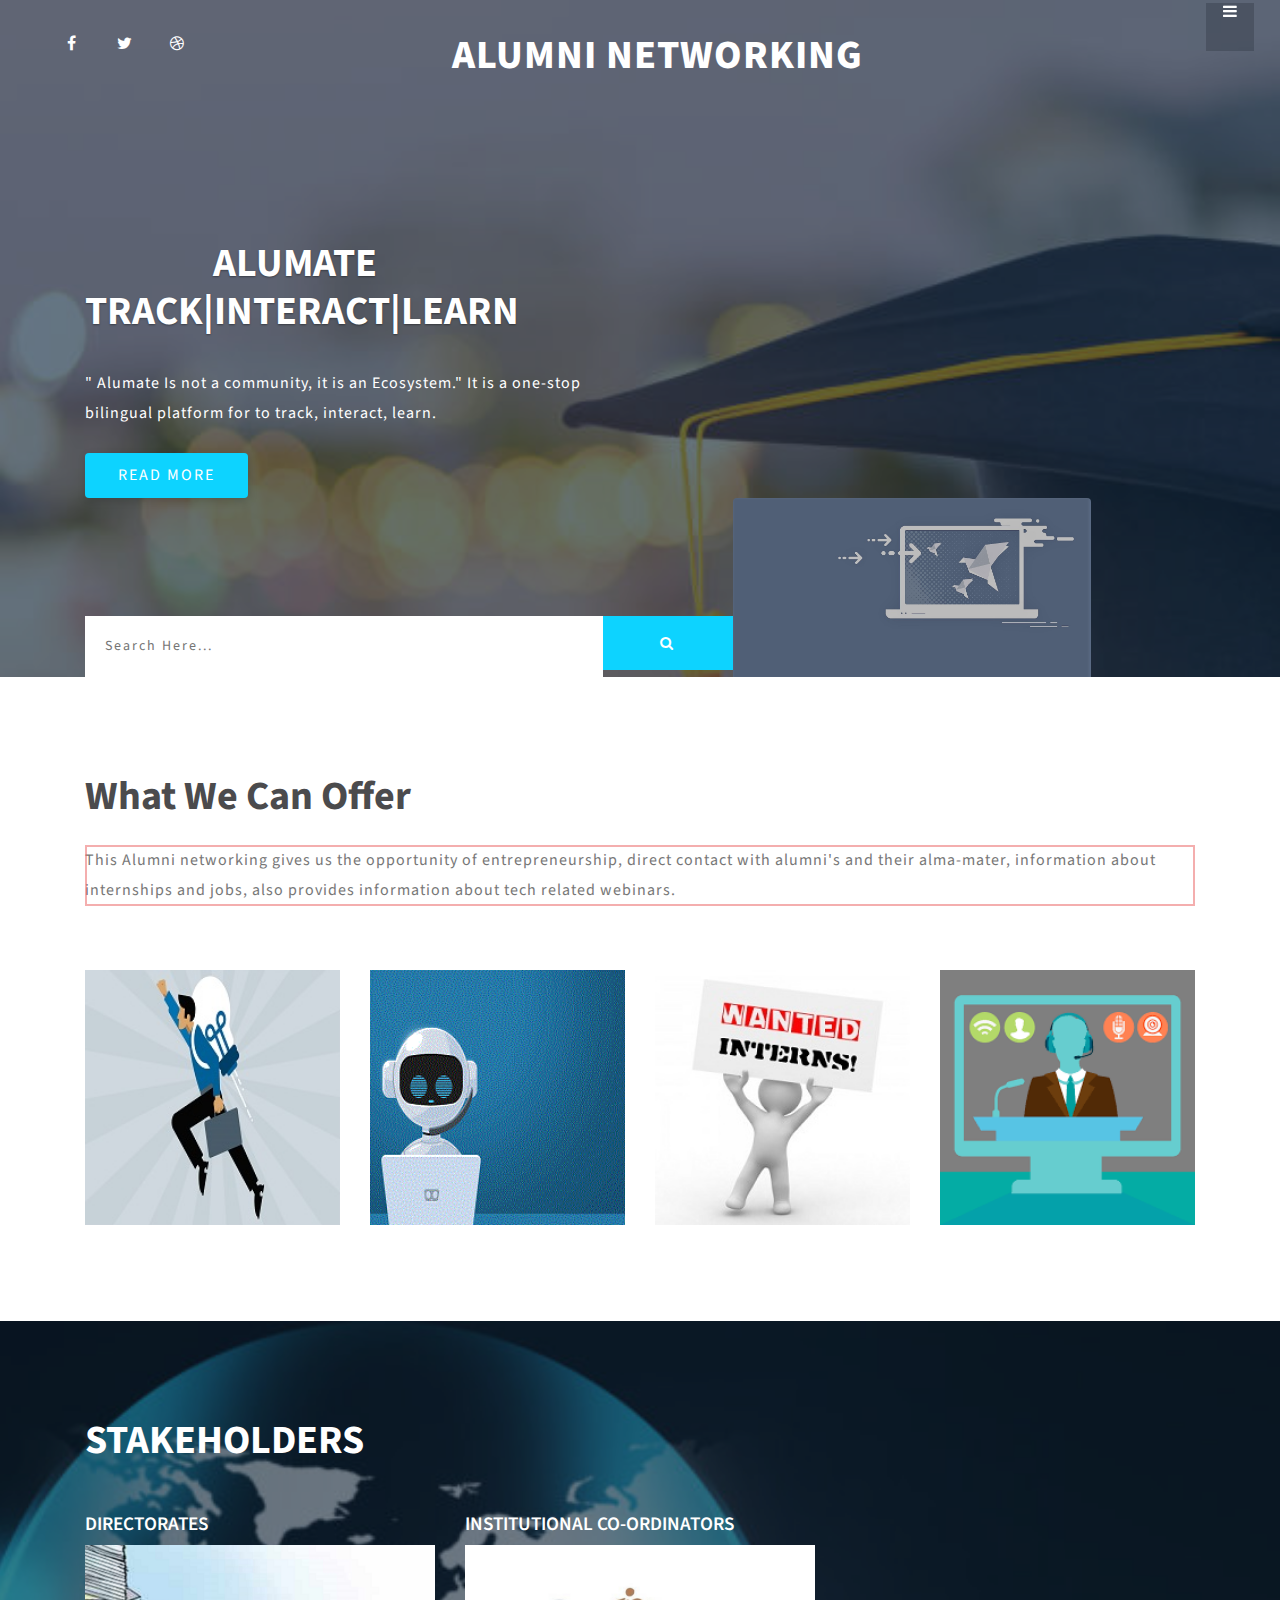
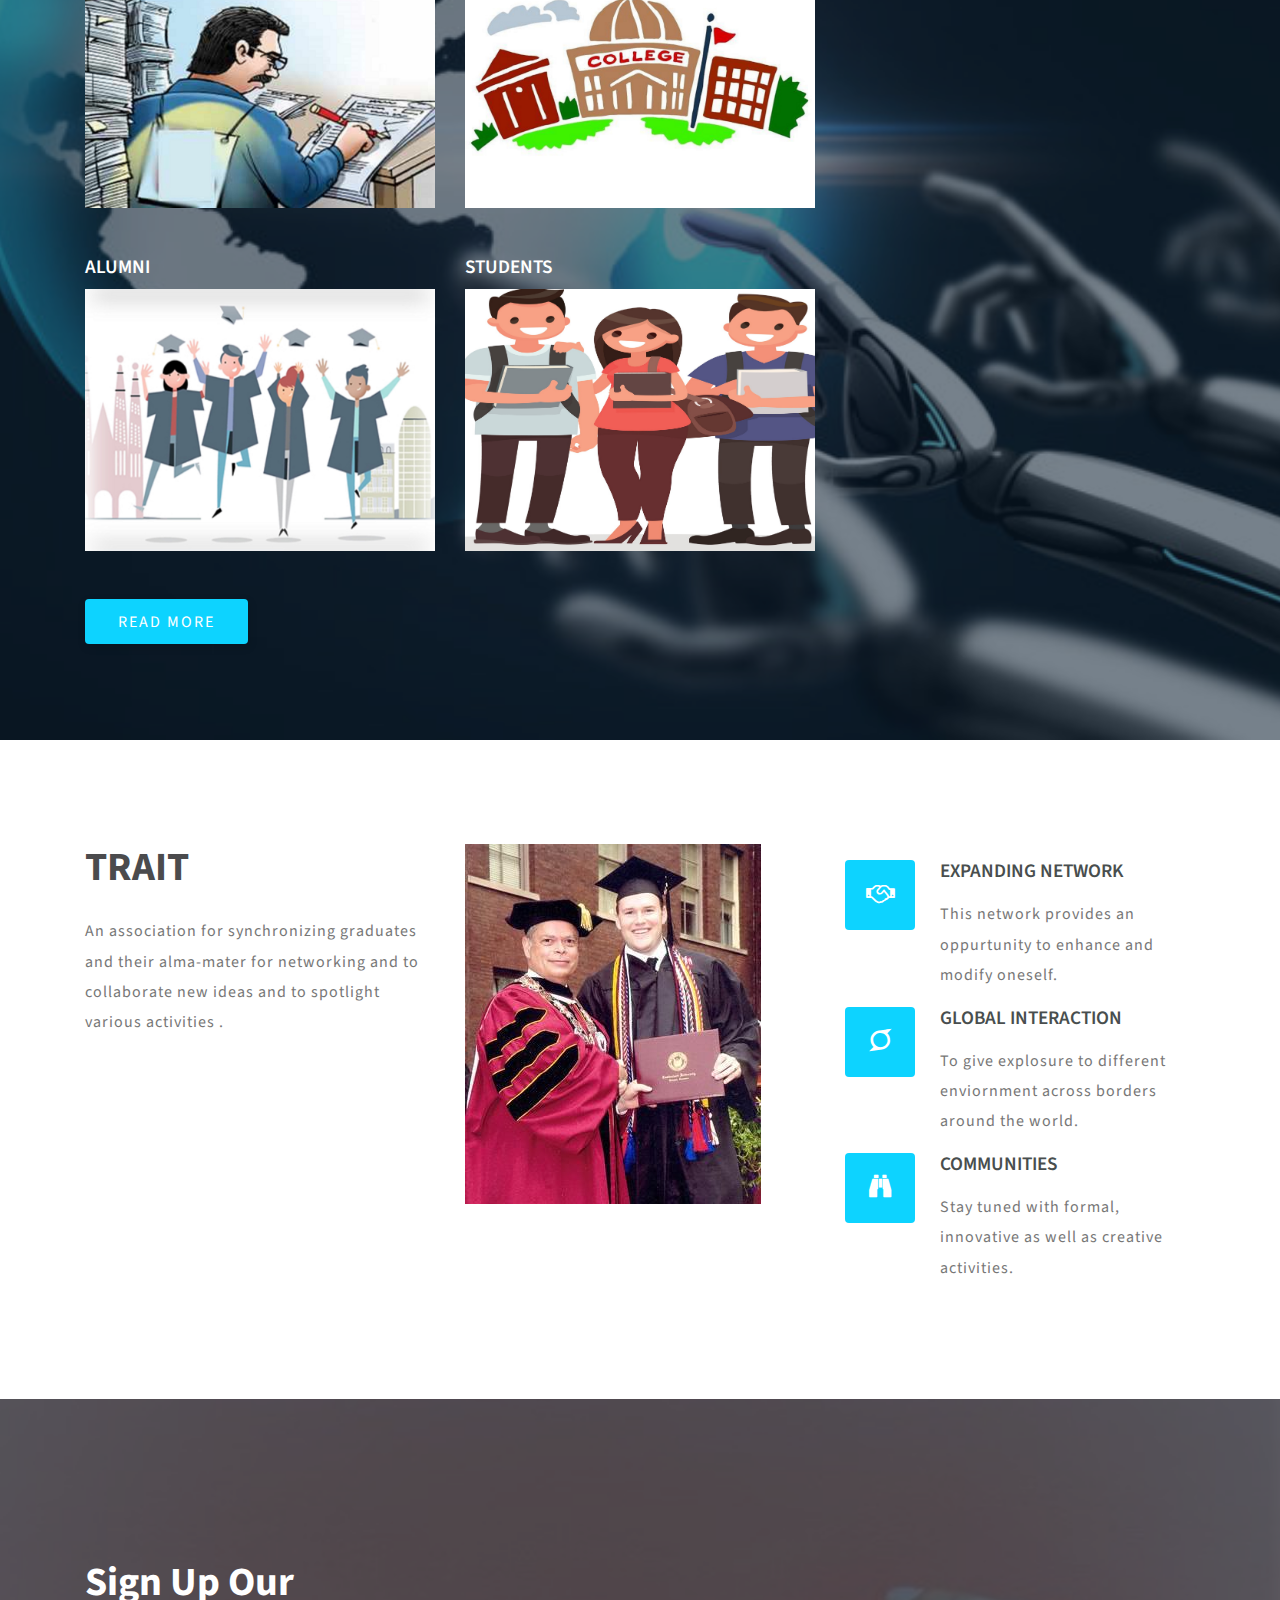
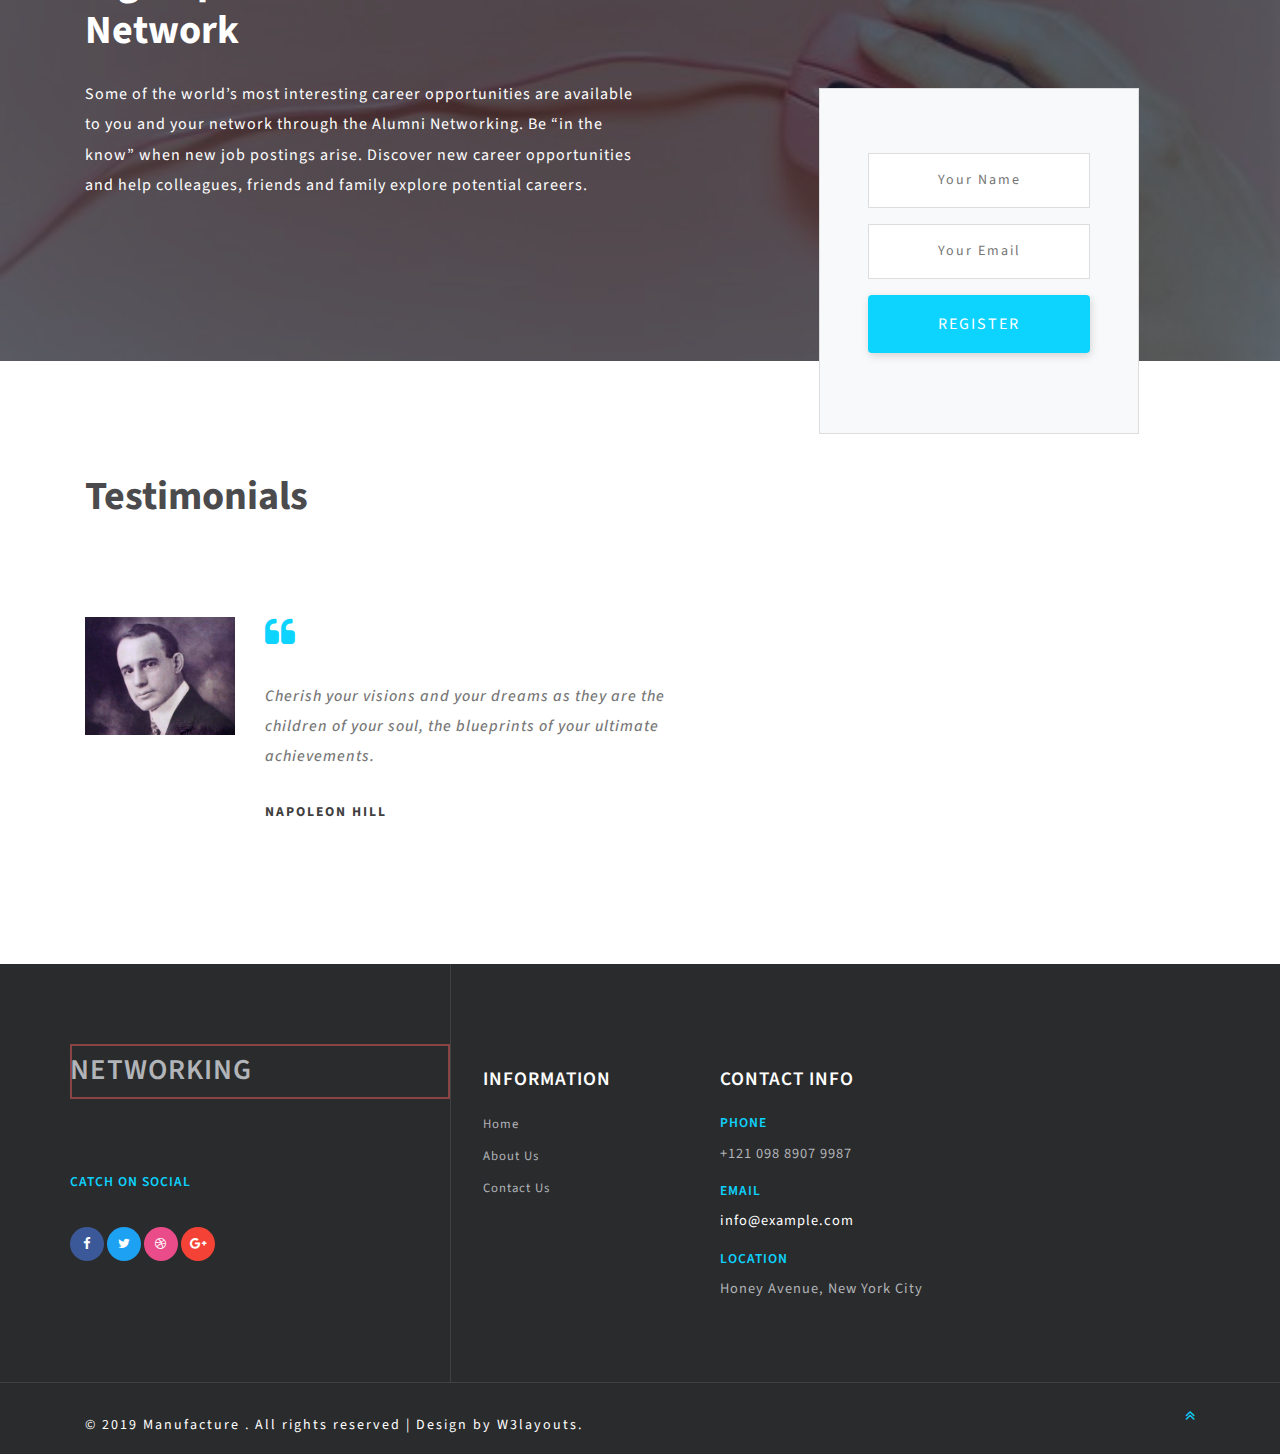
<file: website (1)/index.html>
<html><!--Author: W3layouts
Author URL: http://w3layouts.com
License: Creative Commons Attribution 3.0 Unported
License URL: http://creativecommons.org/licenses/by/3.0/
--><head>
    <meta charset="utf-8">
    <meta name="viewport" content="width=device-width, initial-scale=1.0">
    <title>Title Here</title>

    <!-- Custom-Files -->
    <link rel="stylesheet" href="bundles/css/bootstrap.css"><!-- Bootstrap-CSS -->
    <link rel="stylesheet" href="bundles/css/style.css" type="text/css" media="all"><!-- Style-CSS -->
    <link href="bundles/css/font-awesome.css" rel="stylesheet"><!-- Font-Awesome-Icons-CSS -->
    <!-- //Custom-Files -->
    <!-- /Fonts -->
    <link href="//fonts.googleapis.com/css?family=Source+Sans+Pro:200,200i,300,300i,400,400i,600,600i,700,700i" rel="stylesheet">
    <!-- //Fonts -->

</head>

<body>
    <div id="page" class="page">

    <!-- /main-top -->
        <div class="main-banner bg bg1" id="home" style="background-color: rgba(0, 0, 0, 0); margin-top: 0px; background-image: url(&quot;bundles/istockphoto-951149042-612x612.jpg&quot;);">
            <div class="bg-overlay">
                <div class="header-top text-left row">
                    <div class="col-md-4 main-icons">
                        <ul class="list-unstyled w3pvt-icons">
                            <li>
                                <a href="#" class="face-b editContent">
                                    <span class="fa fa-facebook-f" style="outline: none; cursor: inherit;"></span>
                                </a>
                            </li>
                            <li>
                                <a href="#" class="twit editContent" style="outline: none; cursor: inherit;">
                                    <span class="fa fa-twitter" style="outline: none; cursor: inherit;"></span>
                                </a>
                            </li>
                            <li>
                                <a href="#" class="dribble editContent" style="outline: none; cursor: inherit;">
                                    <span class="fa fa-dribbble" style="outline: none; cursor: inherit;"></span>
                                </a>
                            </li>

                        </ul>
                    </div>
                    <div class="col-md-4 logo-w3pvt text-center">
                        <h1>
                            <a class="navbar-brand editContent" href="index.html" style="color: rgb(255, 255, 255); font-size: 40px; background-color: rgba(0, 0, 0, 0); font-family: &quot;Source Sans Pro&quot;, sans-serif;">ALUMNI NETWORKING</a>
                        </h1>
                    </div>
                    <div class="col-md-4 menu-w3layouts">
                        <nav>
                            <ul id="menu">
                                <li>
                                    <input id="check02" type="checkbox" name="menu">
                                    <label for="check02"><span class="fa fa-bars" aria-hidden="true" style="outline: none; cursor: inherit;"></span></label>
                                    <ul class="submenu">
                                        <li><a href="index.html" style="outline: none; cursor: inherit;">Home</a></li>
                                        <li><a href="about.html" style="outline: none; cursor: inherit;">About</a></li>

                                        <li><a href="#services" class="scroll" style="outline: none; cursor: inherit;">Services</a></li>
                                        <li><a href="#blog" class="scroll" style="outline: none; cursor: inherit;">Blog Posts</a></li>
                                        <li><a href="gallery.html" style="outline: none; cursor: inherit;">Projects</a></li>
                                        <li><a href="#test" class="scroll" style="outline: none; cursor: inherit;">Testimonials</a></li>
                                        <li><a href="contact.html" style="outline: none; cursor: inherit;">Contact</a></li>
                                    </ul>
                                </li>
                            </ul>
                        </nav>
                    </div>
                </div>
                <div class="container">
                    <div class="banner-info text-left">
                        <h3 class="editContent medium-editor-element" contenteditable="true" spellcheck="true" data-medium-editor-element="true" role="textbox" aria-multiline="true" data-medium-editor-editor-index="5" medium-editor-index="34c53c0a-73a6-6487-c5d3-69a2156f2e0a" data-placeholder="Type your text">&nbsp; &nbsp; &nbsp; &nbsp; &nbsp; &nbsp; &nbsp; &nbsp; ALUMATE<br>TRACK|INTERACT|LEARN<br></h3>
                        <p class="editContent">" Alumate Is not a community, it is an Ecosystem." It is a one-stop bilingual platform for  to track, interact, learn.</p>
                        <a href="single.html" class="btn read mt-4">Read More</a>
                    </div>
                    <div class="form-content-ban d-flex">

                        <div class="col-lg-7 search-w3pvt-form  align-self-end p-0">
                            <form action="#" method="post" class="search-inn editContent">
                                <input class="search" type="search" placeholder="Search here..." required="">
                                <button class="form-control btn" value=""><span class="fa fa-search" style="outline: none; cursor: inherit;"></span></button>

                            </form>
                        </div>
                        <div class="col-lg-5 search-img pl-0">
                            <img src="bundles/mm.jpg" class="img-fluid" alt="" style="border-radius: 4px 4px 0px 0px; border-color: rgb(33, 37, 41); border-style: none; border-width: 1px;">
                        </div>
                    </div>
                </div>
            </div>
        </div>
        <!-- //main-top -->
        <!-- /banner-bootom -->
        <section class="banner-bottom py-5 editContent" id="services" style="color: rgb(33, 37, 41); font-size: 16px; background-color: rgba(0, 0, 0, 0); font-family: &quot;Source Sans Pro&quot;, sans-serif;" src="bundles/mm.jpg">
            <div class="container py-md-5">
                <div class="ab-content text-left">
                    <h3 class="title-w3ls mb-4 editContent">
                        What we
                        Can Offer</h3>
                    <p class="editContent" style="outline: rgba(233, 94, 94, 0.5) solid 2px; outline-offset: -2px; cursor: pointer;">This Alumni networking gives us the opportunity of entrepreneurship, direct contact with alumni's and their alma-mater, information about internships and jobs, also provides information about tech related webinars.</p>

                    <div class="row team-grid mt-5">
                        <div class="col-lg-3 col-sm-6 mt-3 editContent">
                            <div class="box13">
                                <img src="bundles/en.jpg" class="img-fluid" alt="">
                                <div class="box-content">
                                    <h3 class="title editContent" style="outline: none; cursor: inherit;">ENTREPRE-NEURSHIP</h3>


                                </div>
                            </div>
                        </div>
                        <div class="col-lg-3 col-sm-6 mt-3 editContent">
                            <div class="box13">
                                <img src="bundles/chatbot_gif_File.gif" class="img-fluid" alt="">
                                <div class="box-content">
                                    <h3 class="title editContent" style="outline: none; cursor: inherit;">CHATBOT</h3>

                                </div>
                            </div>
                        </div>
                        <div class="col-lg-3 col-sm-6 mt-3 editContent">
                            <div class="box13">
                                <img src="bundles/job.jpg" class="img-fluid" alt="">
                                <div class="box-content">
                                    <h3 class="title editContent" style="outline: none; cursor: inherit;">JOB OPPURTUN-ITIES</h3>


                                </div>
                            </div>
                        </div>
                        <div class="col-lg-3 col-sm-6 mt-3 editContent">
                            <div class="box13">
                                <img src="bundles/webinars.png" class="img-fluid" alt="">
                                <div class="box-content">
                                    <h3 class="title editContent" style="outline: none; cursor: inherit;">WEBINARS</h3>


                                </div>
                            </div>
                        </div>
                    </div>
                </div>
            </div>
        </section>
        <!-- //banner-bootom -->
        <!-- services -->
        <section class="bg-services position-relative bg bg1" style="background-color: rgb(255, 255, 255); margin-top: 0px; outline: none; outline-offset: -2px; cursor: inherit; background-image: url(&quot;bundles/E.jpg&quot;);" src="bundles/Napoleon_Hill_headshot.jpg">
            <div class="serve-overlay py-5">
                <div class="container py-md-5">
                    <div class="row">
                        <div class="col-lg-8">
                            <div class="services-bg-color">
                                <div class="mb-3">
                                    <h3 class="title-w3ls two mb-4 editContent">STAKEHOLDERS</h3>

                                </div>
                                <div class="row editContent" style="color: rgb(255, 255, 255); font-size: 16px; background-color: rgba(0, 0, 0, 0); font-family: &quot;Source Sans Pro&quot;, sans-serif;" src="bundles/mm.jpg">
                                    <div class="col-md-6 service-title my-4">
                                        <h4 class="home-title editContent" style="outline: none; outline-offset: -2px; cursor: inherit;">DIRECTORATES</h4>
                                        <img src="bundles/dire.jpg" class="img-fluid" alt=""><p> </p><p> </p><p> </p><p> </p><p></p>
                                    </div>
                                    <div class="col-md-6 service-title my-md-4">
                                        <h4 class="home-title editContent">INSTITUTIONAL CO-ORDINATORS</h4> 
                                        <img src="bundles/college.jpeg" class="img-fluid" alt="">
                                         <p class="sec-4 editContent"></p>
                                    </div>
                                    <div class="col-md-6 service-title mt-4">
                                        <h4 class="home-title editContent">ALUMNI</h4>
                                        <img src="bundles/alu.jpg" class="img-fluid" alt=""><p> </p><p> </p><p> </p><p> </p><p> </p><p> </p><p> </p><p> </p><p> </p>
                                    </div>
                                    <div class="col-md-6 service-title mt-4">
                                        <h4 class="home-title editContent">STUDENTS</h4>
                                        <img src="bundles/stu.jpg" class="img-fluid" alt=""><p> </p><p> </p><p class="sec-4 editContent"></p><p></p><p></p>
                                         <link rel="stylesheet" type="text/css" href="bundles/w.jpg">
                                    </div>
                                </div>
                                <div class="d-flex justify-content-start mt-5">
                                    <a href="about.html" class="btn read">Read more</a>
                                </div>
                            </div>

                        </div>
                        <div class="offset-lg-2"></div>
                    </div>
                </div>
            </div>
        </section>
        <!-- //services -->
        <section class="mid py-5 editContent" style="color: rgb(33, 37, 41); font-size: 16px; background-color: rgba(0, 0, 0, 0); font-family: &quot;Source Sans Pro&quot;, sans-serif;" src="bundles/Napoleon_Hill_headshot.jpg">
            <div class="container py-md-5">
                <div class="row editContent mt-2">
                    <div class="col-lg-4 col-md-6 about-two-grids">
                        <h3 class="title-w3ls mb-4 editContent">tRAIT</h3><p>An association for synchronizing graduates and their alma-mater for networking and to collaborate new ideas and to spotlight various activities .</p><p><br></p>
                        <div class="about-para-txt">
                            <p class="editContent"><br></p>
                        </div>
                    </div>
                    <div class="col-lg-4 col-md-6 about-imgs-txt">
                        <img src="bundles/alumni.jpg" alt="news image" class="img-fluid">
                    </div>

                    <div class="col-lg-4 about-imgs-txt">
                        <div class="row editContent mt-3">
                            <div class="col-lg-3 col-md-3 col-sm-3 text-center">
                                <div class="about-span-txt editContent">
                                    <span class="fa fa-handshake-o" aria-hidden="true"></span>
                                </div>
                            </div>
                            <div class="about-lay-left col-lg-9 col-md-9 col-sm-9">
                                <h6 class="mb-lg-3 mb-2 editContent">EXPANDING NETWORK</h6>
                                <p class="editContent">This network provides an oppurtunity to enhance and modify oneself.</p>
                            </div>
                        </div>
                        <div class="row editContent mt-3">
                            <div class="col-lg-3 col-md-3 col-sm-3 text-center">
                                <div class="about-span-txt editContent" style="outline: none; cursor: inherit;">
                                    <span class="fa fa-superpowers" aria-hidden="true" style="outline: none; cursor: inherit;"></span>
                                </div>
                            </div>
                            <div class="about-lay-left col-lg-9 col-md-9 col-sm-9">
                                <h6 class="mb-lg-3 mb-2 editContent">
                                    GLOBAL INTERACTION</h6>
                                <p class="editContent">To give explosure to different enviornment across borders around the world.</p>
                            </div>

                        </div>
                        <div class="row editContent mt-3">
                            <div class="col-lg-3 col-md-3 col-sm-3 text-center">
                                <div class="about-span-txt editContent" style="outline: none; cursor: inherit;">
                                    <span class="fa fa-binoculars" aria-hidden="true" style="outline: none; cursor: inherit;"></span>
                                </div>
                            </div>
                            <div class="about-lay-left col-lg-9 col-md-9 col-sm-9">
                                <h6 class="mb-lg-3 mb-2 editContent">COMMUNITIES</h6>
                                <p class="editContent">Stay tuned with formal, innovative as well as creative activities.</p>
                            </div>
                        </div>
                    </div>

                </div>
            </div>
        </section>

        <!-- blog -->
        
        <!-- //blog -->
        <!--/newsletter -->
        <section class="newsletter-w3pvt bg bg1" style="background-color: rgba(0, 0, 0, 0); margin-top: 20px; background-image: url(&quot;bundles/ss.jpg&quot;);" src="bundles/mm.jpg">
            <div class="bg-overlay">
                <div class="container">
                    <div class="content-news-w3pvt">
                        <h3 class="editContent">Sign Up Our <br>Network</h3>
                        <p class="mt-4 editContent">Some of the world’s most interesting career opportunities are available to you and your network through the Alumni Networking. Be “in the know” when new job postings arise. Discover new career opportunities and help colleagues, friends and family explore potential careers.</p>
                    </div>
                    <div class="form-news-w3pvt">
                        <form action="#" class="booking editContent" method="post">

                            <div class="form-group editContent">
                                <input placeholder="Your Name" name="name" type="text" required="">

                            </div>
                            <div class="form-group editContent">

                                <input placeholder="Your Email" name="email" type="email" required="">

                            </div>
                            <div class="form-group">


                                <button class="read btn mt-3">Register</button>
                            </div>
                        </form>
                    </div>
                </div>
            </div>
        </section>
        <!-- //newsletter -->
        <!-- /testimonials-->
        <section class="testimonials py-5 editContent" id="test">
            <div class="container py-md-5">
                <h3 class="title-w3ls text-left mt-3 editContent">Testimonials</h3>
                <div class="testimonials_grid row py-md-5 mt-5">

                    <div class="col-md-3 testi_grid text-md-center">
                        <img src="bundles/Napoleon_Hill_headshot.jpg" alt=" " class="img-fluid" style="outline: none; outline-offset: -2px; cursor: inherit; border-radius: 0px; border-color: rgb(33, 37, 41); border-style: none; border-width: 1px;">
                    </div>
                    <div class="col-md-9 testi_grid text-left">
                        <span class="fa fa-quote-left" aria-hidden="true"></span>
                        <p class="sub-test pr-lg-5 editContent">Cherish your visions and your dreams as they are the children of your soul, the blueprints of your ultimate achievements.</p>
                        <h5 class="editContent">napoleon hill</h5>
                    </div>
                </div>
            </div>
        </section>
        <!-- //testimonials-->
        <!-- footer -->
        <footer class="editContent" style="color: rgb(255, 255, 255); font-size: 16px; background-color: rgb(42, 43, 44); font-family: &quot;Source Sans Pro&quot;, sans-serif;" src="bundles/Napoleon_Hill_headshot.jpg">
            <div class="container">
                <div class="row footer-top">
                    <div class="col-lg-4 footer-grid_section_w3pvt">
                        <h2 class="logo-2 mb-lg-4 mb-3">
                            <p style="outline: rgba(233, 94, 94, 0.5) solid 2px; outline-offset: -2px; cursor: pointer;">NETWORKING<br></p>
                        </h2>
                        <p class="editContent"><br></p>
                        <h4 class="sub-con-fo ad-info my-4">Catch on Social</h4>
                        <ul class="w3pvt_social_list list-unstyled">
                            <li>
                                <a href="#" class="w3layouts_facebook editContent" style="outline: none; cursor: inherit;">
                                    <span class="fa fa-facebook-f" style="outline: none; cursor: inherit;"></span>
                                </a>
                            </li>
                            <li>
                                <a href="#" class="w3layouts_twitter editContent" style="outline: none; cursor: inherit;">
                                    <span class="fa fa-twitter" style="outline: none; cursor: inherit;"></span>
                                </a>
                            </li>
                            <li>
                                <a href="#" class="w3layouts_dribble editContent" style="outline: none; cursor: inherit;">
                                    <span class="fa fa-dribbble" style="outline: none; cursor: inherit;"></span>
                                </a>
                            </li>
                            <li>
                                <a href="#" class="w3layouts_google editContent" style="outline: none; cursor: inherit;">
                                    <span class="fa fa-google-plus" style="outline: none; cursor: inherit;"></span>
                                </a>
                            </li>
                        </ul>
                    </div>
                    <div class="col-lg-8 footer-right">
                        <div class="row mt-lg-4 bottom-w3pvt-sec-nav mx-0">
                            <div class="col-md-4 footer-grid_section_w3pvt">
                                <h3 class="footer-title mb-lg-4 mb-3 editContent">Information</h3>
                                <ul class="list-unstyled footer">
                                    <li>
                                        <a href="index.html">Home</a>
                                    </li>
                                    <li>
                                        <a href="about.html">About Us</a></li>
                                    <li>
                                        <a href="contact.html" style="outline: none; cursor: inherit;">Contact Us</a></li></ul></div>
                            <div class="col-md-4 footer-grid_section_w3pvt">
                                <h3 class="footer-title mb-lg-4 mb-3">Contact Info</h3>
                                <div class="contact-info">
                                    <div class="footer-address-inf mt-3">
                                        <h4 class="ad-info mb-2 editContent" style="outline: none; cursor: inherit;">Phone</h4>
                                        <p class="editContent" style="outline: none; cursor: inherit;">+121 098 8907 9987</p>
                                    </div>
                                    <div class="footer-address-inf mt-3">
                                        <h4 class="ad-info mb-2 editContent" style="outline: none; cursor: inherit;">Email </h4>
                                        <p class="editContent" style="outline: none; cursor: inherit;"><a href="mailto:info@example.com" class="editContent" style="outline: none; cursor: inherit;">info@example.com</a></p>
                                    </div>
                                    <div class="footer-address-inf mt-3">
                                        <h4 class="ad-info mb-2 editContent" style="outline: none; cursor: inherit;">Location</h4>
                                        <p class="editContent" style="outline: none; cursor: inherit;">Honey Avenue, New York City</p>
                                    </div>
                                </div>
                            </div>


                        </div>

                    </div>
                </div>
            </div>
        </footer>
        <!-- //footer -->
        <div class="cpy-right py-3">
            <div class="container">
                <div class="row">
                    <p class="col-md-10 text-lg-left text-center">© 2019 Manufacture . All rights reserved | Design by
                        <a href="http://w3layouts.com"> W3layouts.</a>
                    </p>
                    <!-- move top icon -->
                    <a href="#home" class="move-top text-lg-right text-center col-md-2"><span class="fa fa-angle-double-up" aria-hidden="true" style="outline: none; cursor: inherit; outline-offset: -2px;"></span></a>
                    <!-- //move top icon -->
                </div>
            </div>
        </div></div><!-- /#page -->



</body></html>
</file>
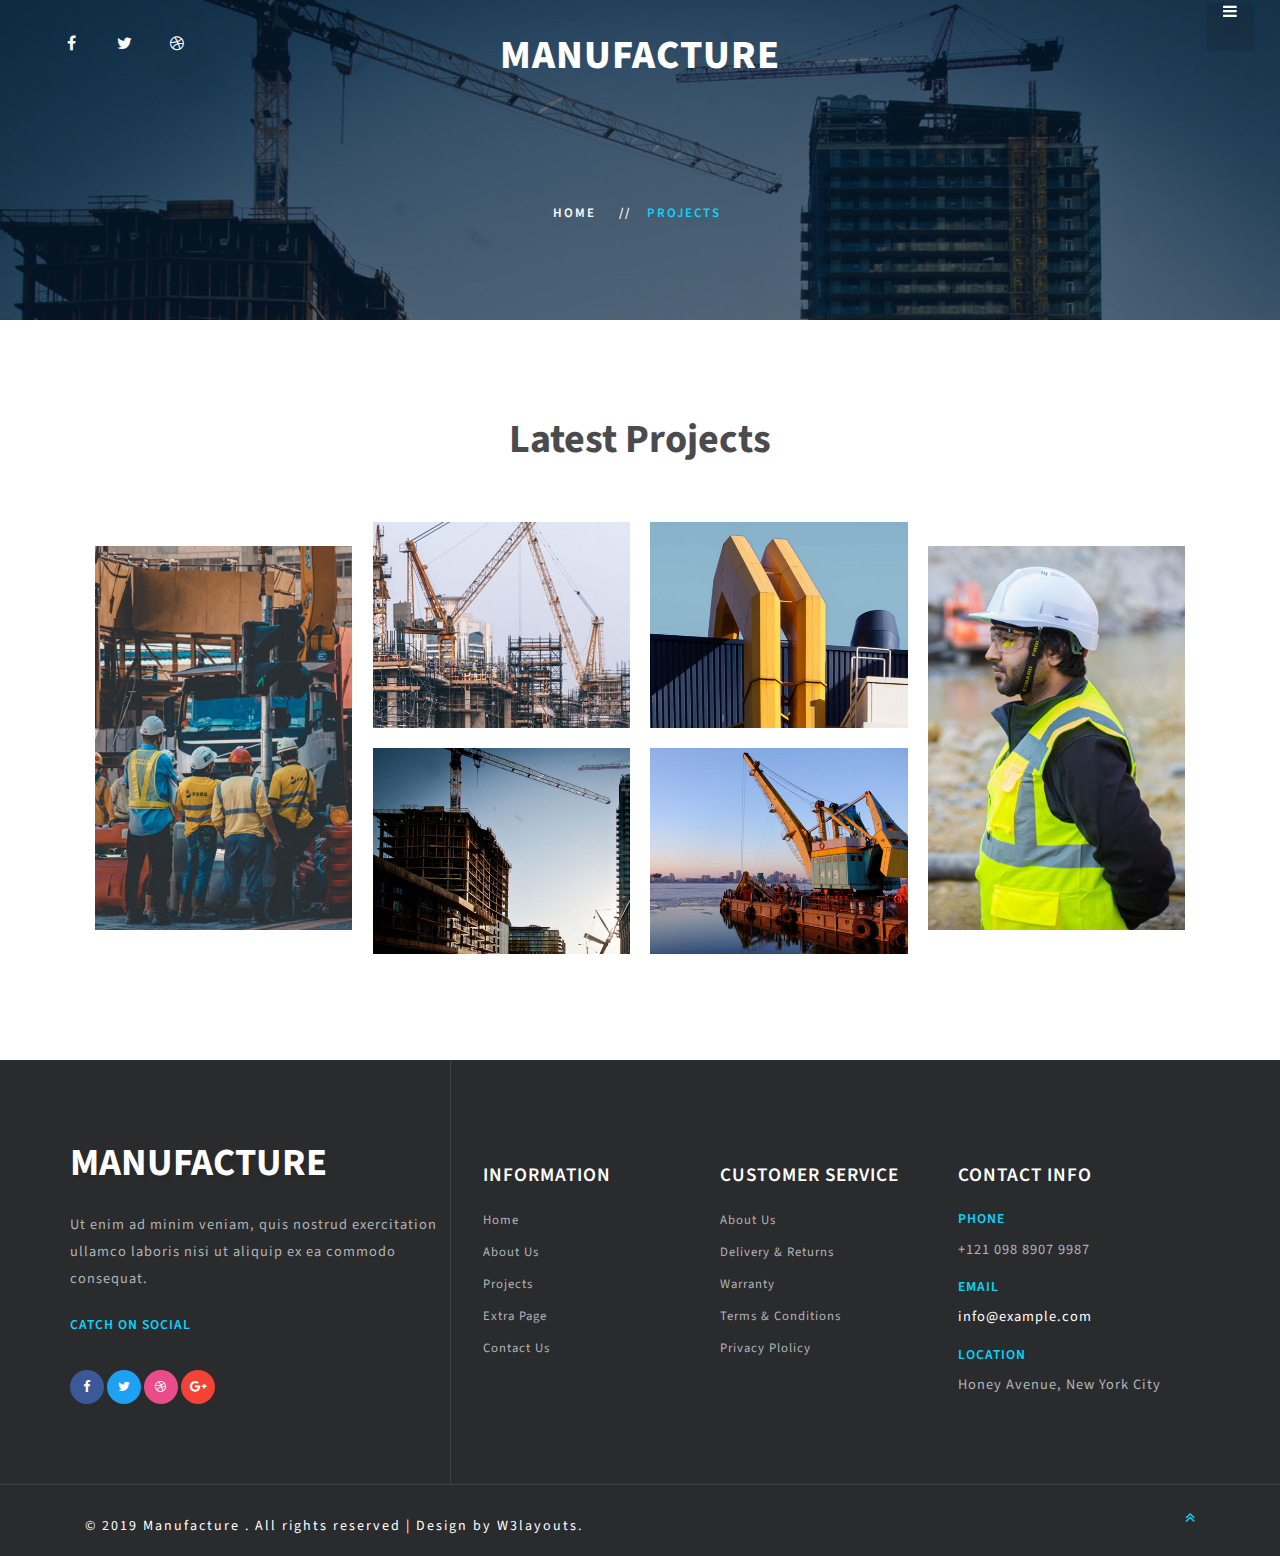
<file: website (1)/projects.html>
<html><!--Author: W3layouts
Author URL: http://w3layouts.com
License: Creative Commons Attribution 3.0 Unported
License URL: http://creativecommons.org/licenses/by/3.0/
--><head>
    <meta charset="utf-8">
    <meta name="viewport" content="width=device-width, initial-scale=1.0">
    <title>Title Here</title>

    <!-- Custom-Files -->
    <link rel="stylesheet" href="bundles/css/bootstrap.css"><!-- Bootstrap-CSS -->
    <link rel="stylesheet" href="bundles/css/style.css" type="text/css" media="all"><!-- Style-CSS -->
    <link href="bundles/css/font-awesome.css" rel="stylesheet"><!-- Font-Awesome-Icons-CSS -->
    <!-- //Custom-Files -->
    <!-- /Fonts -->
    <link href="//fonts.googleapis.com/css?family=Source+Sans+Pro:200,200i,300,300i,400,400i,600,600i,700,700i" rel="stylesheet">
    <!-- //Fonts -->

</head>

<body>
    <div id="page" class="page">

    <!-- /main-top -->
        
        <!-- //main-top -->
        <!-- /banner-bootom -->
        
        <!-- //banner-bootom -->
        <!-- services -->
        
        <!-- //services -->
        

        <!-- blog -->
        
        <!-- //blog -->
        <!--/newsletter -->
        
        <!-- //newsletter -->
        <!-- /testimonials-->
        
        <!-- //testimonials-->
        <!-- footer -->
        
        <!-- //footer -->
        <!-- /main-top -->
        
        <!-- //main-top -->
        <!-- /banner-bootom -->
        
        <!-- //banner-bootom -->
        <!-- /banner-bootom -->
        
        <!-- //banner-bootom -->

        <!-- services -->
        
        <!-- //services -->
        

        <!-- // -->
        <!--/newsletter -->
        
        <!-- //newsletter -->
        <!-- /testimonials-->
        
        <!-- //testimonials-->
        <!-- footer -->
        
        <!-- //footer -->
        <!-- /main-top -->
        <div class="main-banner second bg bg1" id="home" style="outline: none; cursor: inherit;">
            <div class="bg-overlay second">
                <div class="header-top text-left row">
                    <div class="col-md-4 main-icons">
                        <ul class="list-unstyled w3pvt-icons">
                            <li>
                                <a href="#" class="face-b editContent" style="outline: none; cursor: inherit;">
                                    <span class="fa fa-facebook-f" style="outline: none; cursor: inherit;"></span>
                                </a>
                            </li>
                            <li>
                                <a href="#" class="twit editContent" style="outline: none; cursor: inherit;">
                                    <span class="fa fa-twitter" style="outline: none; cursor: inherit;"></span>
                                </a>
                            </li>
                            <li>
                                <a href="#" class="dribble editContent" style="outline: none; cursor: inherit;">
                                    <span class="fa fa-dribbble" style="outline: none; cursor: inherit;"></span>
                                </a>
                            </li>

                        </ul>
                    </div>
                    <div class="col-md-4 logo-w3pvt text-center">
                        <h1>
                            <a class="navbar-brand" href="index.html">
                                Manufacture
                            </a>
                        </h1>
                    </div>
                    <div class="col-md-4 menu-w3layouts">
                        <nav>
                            <ul id="menu">
                                <li>
                                    <input id="check02" type="checkbox" name="menu">
                                    <label for="check02"><span class="fa fa-bars" aria-hidden="true" style="outline: none; cursor: inherit;"></span></label>
                                    <ul class="submenu">
                                        <li><a href="index.html" style="outline: none; cursor: inherit;">Home</a></li>
                                        <li><a href="about.html" style="outline: none; cursor: inherit;">About</a></li>
                                        <li><a href="index.html" style="outline: none; cursor: inherit;">Services</a></li>
                                        <li><a href="index.html" style="outline: none; cursor: inherit;">Blog Posts</a></li>
                                        <li><a href="gallery.html" style="outline: none; cursor: inherit;">Projects</a></li>
                                        <li><a href="index.html" style="outline: none; cursor: inherit;">Testimonials</a></li>
                                        <li class="active"><a href="contact.html" style="outline: none; cursor: inherit;">Contact</a></li>
                                    </ul>
                                </li>
                            </ul>
                        </nav>
                    </div>
                </div>
                <!--/breadcrumb-->
                <div class="inner-page-info text-center">
                    <ol class="breadcrumb d-flex justify-content-center">
                        <li class="breadcrumb-item">
                            <a href="index.html" class="editContent" style="outline: none; cursor: inherit;">Home</a>
                        </li>
                        <li class="breadcrumb-item active editContent" style="outline: none; cursor: inherit;">Projects</li>
                    </ol>

                </div>
                <!--//breadcrumb-->
            </div>
        </div>
        <!-- //main-top -->
        <!-- /banner-bottom -->
        <section class="banner-bottom py-5" id="gallery">
            <div class="container py-md-5">

                <h3 class="title-w3ls mb-5 text-center editContent" style="outline: none; cursor: inherit;">
                    Latest Projects</h3>
                <div class="row news-grids no-gutters text-center">
                    <div class="col-md-3 gal-img my-4">
                        <a href="#gal1"><img src="bundles/images/g1.jpg" alt="Gallery Image" class="img-fluid" style="outline: none; cursor: inherit;"></a>
                    </div>
                    <div class="col-md-6">
                        <div class="row no-gutters">
                            <div class="col-md-6 gal-img">
                                <a href="#gal2"><img src="bundles/images/g2.jpg" alt="Gallery Image" class="img-fluid" style="outline: none; cursor: inherit;"></a>
                            </div>
                            <div class="col-md-6 gal-img">
                                <a href="#gal3"><img src="bundles/images/g3.jpg" alt="Gallery Image" class="img-fluid" style="outline: none; cursor: inherit;"></a>
                            </div>
                            <div class="col-md-6 gal-img">
                                <a href="#gal4"><img src="bundles/images/g4.jpg" alt="Gallery Image" class="img-fluid" style="outline: none; cursor: inherit;"></a>
                            </div>
                            <div class="col-md-6 gal-img">
                                <a href="#gal5"><img src="bundles/images/g5.jpg" alt="Gallery Image" class="img-fluid" style="outline: none; cursor: inherit;"></a>
                            </div>
                        </div>
                    </div>
                    <div class="col-md-3 gal-img my-4">
                        <a href="#gal6"><img src="bundles/images/g6.jpg" alt="Gallery Image" class="img-fluid" style="outline: none; cursor: inherit;"></a>
                    </div>
                </div>
                <!-- gallery popups -->
                <!-- popup-->
                <div id="gal1" class="pop-overlay animate">
                    <div class="popup">
                        <img src="bundles/images/g1.jpg" alt="Popup Image" class="img-fluid" style="outline: none; cursor: inherit;">
                        <p class="mt-4 editContent" style="outline: none; cursor: inherit;">Nulla viverra pharetra se, eget pulvinar neque pharetra ac int. placerat placerat dolor.</p>
                        <a class="close" href="#gallery">×</a>
                    </div>
                </div>
                <!-- //popup -->
                <!-- popup-->
                <div id="gal2" class="pop-overlay animate">
                    <div class="popup">
                        <img src="bundles/images/g2.jpg" alt="Popup Image" class="img-fluid" style="outline: none; cursor: inherit;">
                        <p class="mt-4 editContent" style="outline: none; cursor: inherit;">Nulla viverra pharetra se, eget pulvinar neque pharetra ac int. placerat placerat dolor.</p>
                        <a class="close" href="#gallery">×</a>
                    </div>
                </div>
                <!-- //popup -->
                <!-- popup-->
                <div id="gal3" class="pop-overlay animate">
                    <div class="popup">
                        <img src="bundles/images/g3.jpg" alt="Popup Image" class="img-fluid" style="outline: none; cursor: inherit;">
                        <p class="mt-4 editContent" style="outline: none; cursor: inherit;">Nulla viverra pharetra se, eget pulvinar neque pharetra ac int. placerat placerat dolor.</p>
                        <a class="close" href="#gallery">×</a>
                    </div>
                </div>
                <!-- //popup3 -->
                <!-- popup-->
                <div id="gal4" class="pop-overlay animate">
                    <div class="popup">
                        <img src="bundles/images/g4.jpg" alt="Popup Image" class="img-fluid" style="outline: none; cursor: inherit;">
                        <p class="mt-4 editContent" style="outline: none; cursor: inherit;">Nulla viverra pharetra se, eget pulvinar neque pharetra ac int. placerat placerat dolor.</p>
                        <a class="close" href="#gallery">×</a>
                    </div>
                </div>
                <!-- //popup -->
                <!-- popup-->
                <div id="gal5" class="pop-overlay animate">
                    <div class="popup">
                        <img src="bundles/images/g5.jpg" alt="Popup Image" class="img-fluid" style="outline: none; cursor: inherit;">
                        <p class="mt-4 editContent" style="outline: none; cursor: inherit;">Nulla viverra pharetra se, eget pulvinar neque pharetra ac int. placerat placerat dolor.</p>
                        <a class="close" href="#gallery">×</a>
                    </div>
                </div>
                <!-- //popup -->
                <!-- popup-->
                <div id="gal6" class="pop-overlay animate">
                    <div class="popup">
                        <img src="bundles/images/g6.jpg" alt="Popup Image" class="img-fluid" style="outline: none; cursor: inherit;">
                        <p class="mt-4 editContent" style="outline: none; cursor: inherit;">Nulla viverra pharetra se, eget pulvinar neque pharetra ac int. placerat placerat dolor.</p>
                        <a class="close" href="#gallery">×</a>
                    </div>
                </div>
                <!-- //popup -->
                <!-- //gallery popups -->


            </div>
        </section>
        <!-- //banner-bottom -->
        <!-- footer -->
        <footer class="editContent" style="outline: none; cursor: inherit;">
            <div class="container">
                <div class="row footer-top">
                    <div class="col-lg-4 footer-grid_section_w3pvt">
                        <h2 class="logo-2 mb-lg-4 mb-3">
                            <a href="index.html" class="text-uppercase editContent" style="outline: none; cursor: inherit;">Manufacture</a>
                        </h2>
                        <p class="editContent" style="outline: none; cursor: inherit;">Ut enim ad minim veniam, quis nostrud exercitation ullamco laboris nisi ut aliquip ex ea commodo consequat.</p>
                        <h4 class="sub-con-fo ad-info my-4">Catch on Social</h4>
                        <ul class="w3pvt_social_list list-unstyled">
                            <li>
                                <a href="#" class="w3layouts_facebook editContent" style="outline: none; cursor: inherit;">
                                    <span class="fa fa-facebook-f" style="outline: none; cursor: inherit;"></span>
                                </a>
                            </li>
                            <li>
                                <a href="#" class="w3layouts_twitter editContent" style="outline: none; cursor: inherit;">
                                    <span class="fa fa-twitter" style="outline: none; cursor: inherit;"></span>
                                </a>
                            </li>
                            <li>
                                <a href="#" class="w3layouts_dribble editContent" style="outline: none; cursor: inherit;">
                                    <span class="fa fa-dribbble" style="outline: none; cursor: inherit;"></span>
                                </a>
                            </li>
                            <li>
                                <a href="#" class="w3layouts_google editContent" style="outline: none; cursor: inherit;">
                                    <span class="fa fa-google-plus" style="outline: none; cursor: inherit;"></span>
                                </a>
                            </li>
                        </ul>
                    </div>
                    <div class="col-lg-8 footer-right">
                        <div class="row mt-lg-4 bottom-w3pvt-sec-nav mx-0">
                            <div class="col-md-4 footer-grid_section_w3pvt">
                                <h3 class="footer-title mb-lg-4 mb-3 editContent" style="outline: none; cursor: inherit;">Information</h3>
                                <ul class="list-unstyled footer">
                                    <li>
                                        <a href="index.html" style="outline: none; cursor: inherit;">Home</a>
                                    </li>
                                    <li>
                                        <a href="about.html" style="outline: none; cursor: inherit;">About Us</a>
                                    </li>
                                    <li>
                                        <a href="gallery.html" style="outline: none; cursor: inherit;">Projects</a>
                                    </li>
                                    <li>
                                        <a href="single.html" style="outline: none; cursor: inherit;">Extra Page</a>
                                    </li>
                                    <li>
                                        <a href="contact.html" style="outline: none; cursor: inherit;">Contact Us</a>
                                    </li>
                                </ul>
                            </div>
                            <div class="col-md-4 footer-grid_section_w3pvt">
                                <!-- social icons -->
                                <div class="agileinfo_social_icons">
                                    <h3 class="footer-title mb-lg-4 mb-3">Customer Service</h3>
                                    <ul class="list-unstyled footer">

                                        <li>
                                            <a href="about.html" style="outline: none; cursor: inherit;">About Us</a>
                                        </li>
                                        <li>
                                            <a href="#" style="outline: none; cursor: inherit;">Delivery &amp; Returns</a>
                                        </li>
                                        <li>
                                            <a href="#" style="outline: none; cursor: inherit;">Warranty</a>
                                        </li>
                                        <li>
                                            <a href="#" style="outline: none; cursor: inherit;">Terms &amp; Conditions</a>
                                        </li>
                                        <li>
                                            <a href="#" style="outline: none; cursor: inherit;">Privacy Plolicy</a>
                                        </li>
                                    </ul>
                                </div>
                                <!-- social icons -->
                            </div>
                            <div class="col-md-4 footer-grid_section_w3pvt">
                                <h3 class="footer-title mb-lg-4 mb-3">Contact Info</h3>
                                <div class="contact-info">
                                    <div class="footer-address-inf mt-3">
                                        <h4 class="ad-info mb-2 editContent" style="outline: none; cursor: inherit;">Phone</h4>
                                        <p class="editContent" style="outline: none; cursor: inherit;">+121 098 8907 9987</p>
                                    </div>
                                    <div class="footer-address-inf mt-3">
                                        <h4 class="ad-info mb-2 editContent" style="outline: none; cursor: inherit;">Email </h4>
                                        <p class="editContent" style="outline: none; cursor: inherit;"><a href="mailto:info@example.com" class="editContent" style="outline: none; cursor: inherit;">info@example.com</a></p>
                                    </div>
                                    <div class="footer-address-inf mt-3">
                                        <h4 class="ad-info mb-2 editContent" style="outline: none; cursor: inherit;">Location</h4>
                                        <p class="editContent" style="outline: none; cursor: inherit;">Honey Avenue, New York City</p>
                                    </div>
                                </div>
                            </div>


                        </div>

                    </div>
                </div>
            </div>
        </footer>
        <!-- //footer -->
        <div class="cpy-right py-3">
            <div class="container">
                <div class="row">
                    <p class="col-md-10 text-lg-left text-center">© 2019 Manufacture . All rights reserved | Design by
                        <a href="http://w3layouts.com"> W3layouts.</a>
                    </p>
                    <!-- move top icon -->
                    <a href="#home" class="move-top text-lg-right text-center col-md-2"><span class="fa fa-angle-double-up" aria-hidden="true" style="outline: none; cursor: inherit;"></span></a>
                    <!-- //move top icon -->
                </div>
            </div>
        </div></div><!-- /#page -->



</body></html>
</file>
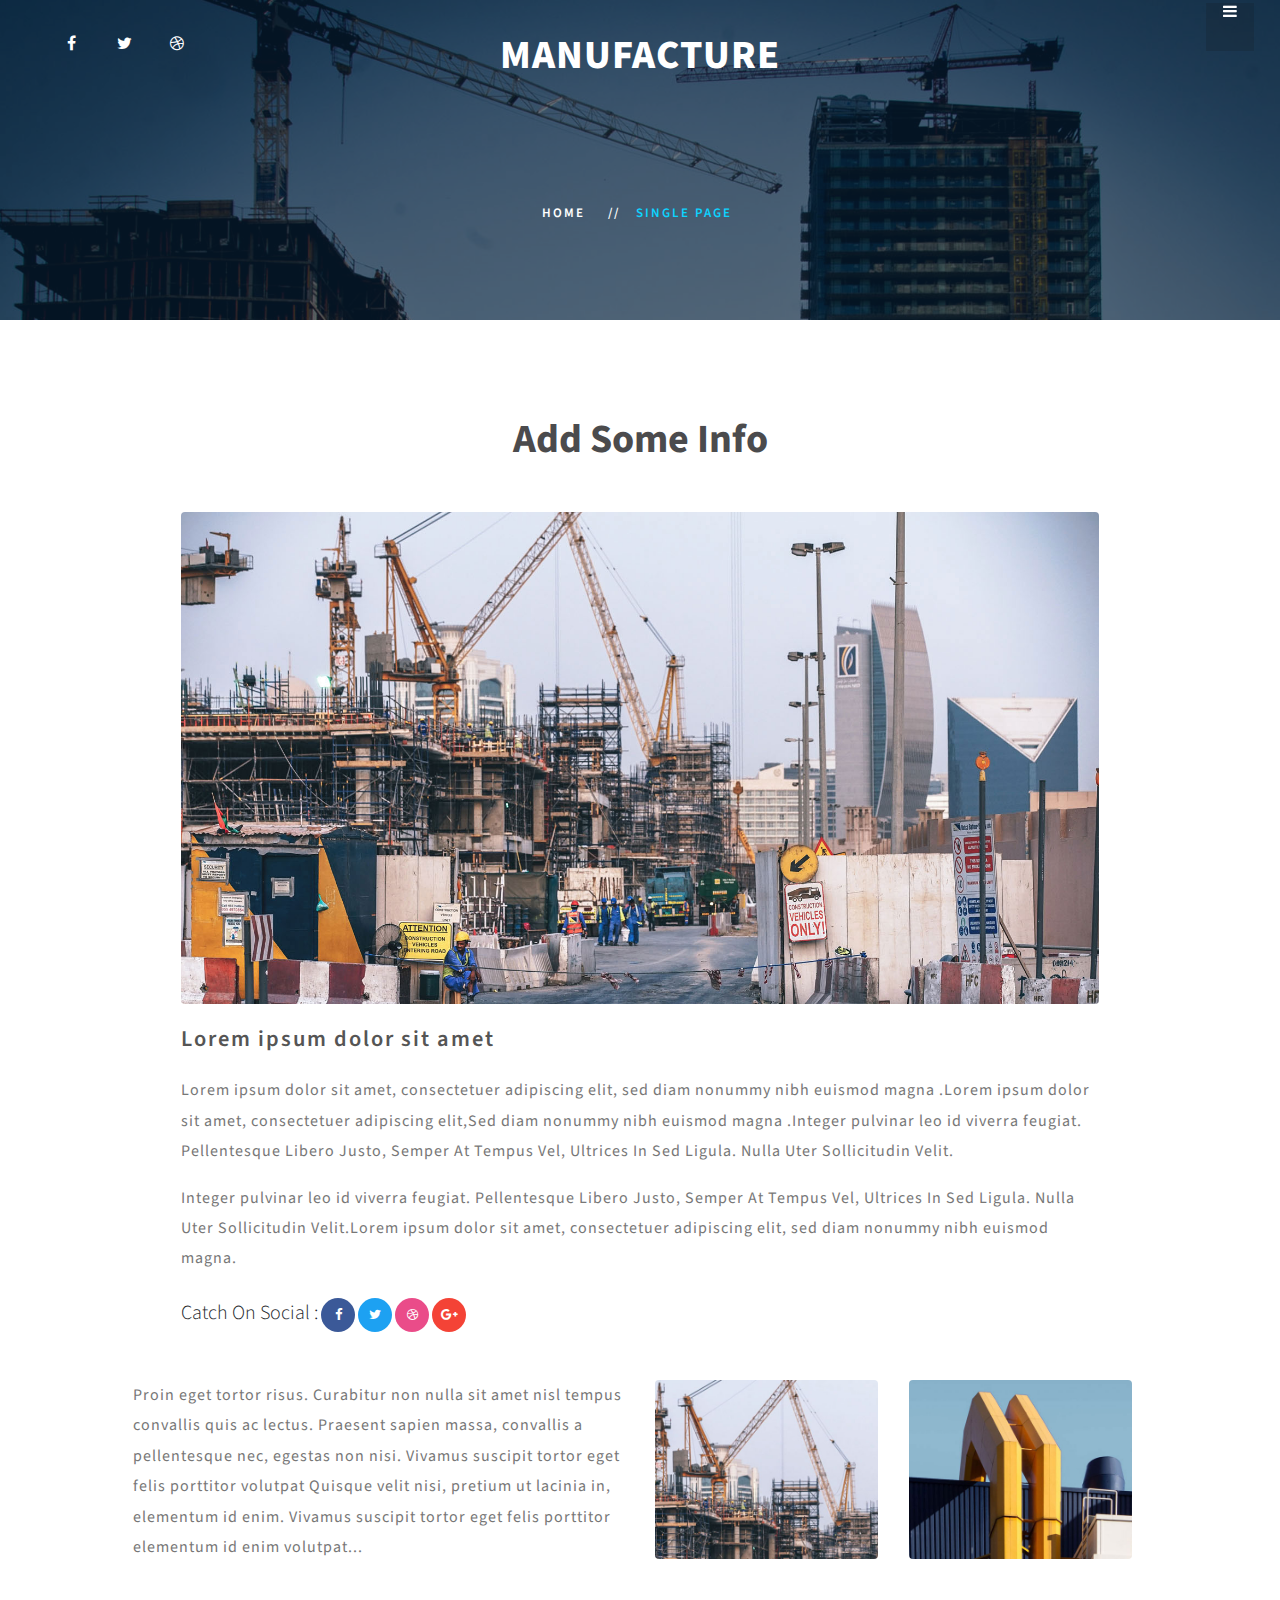
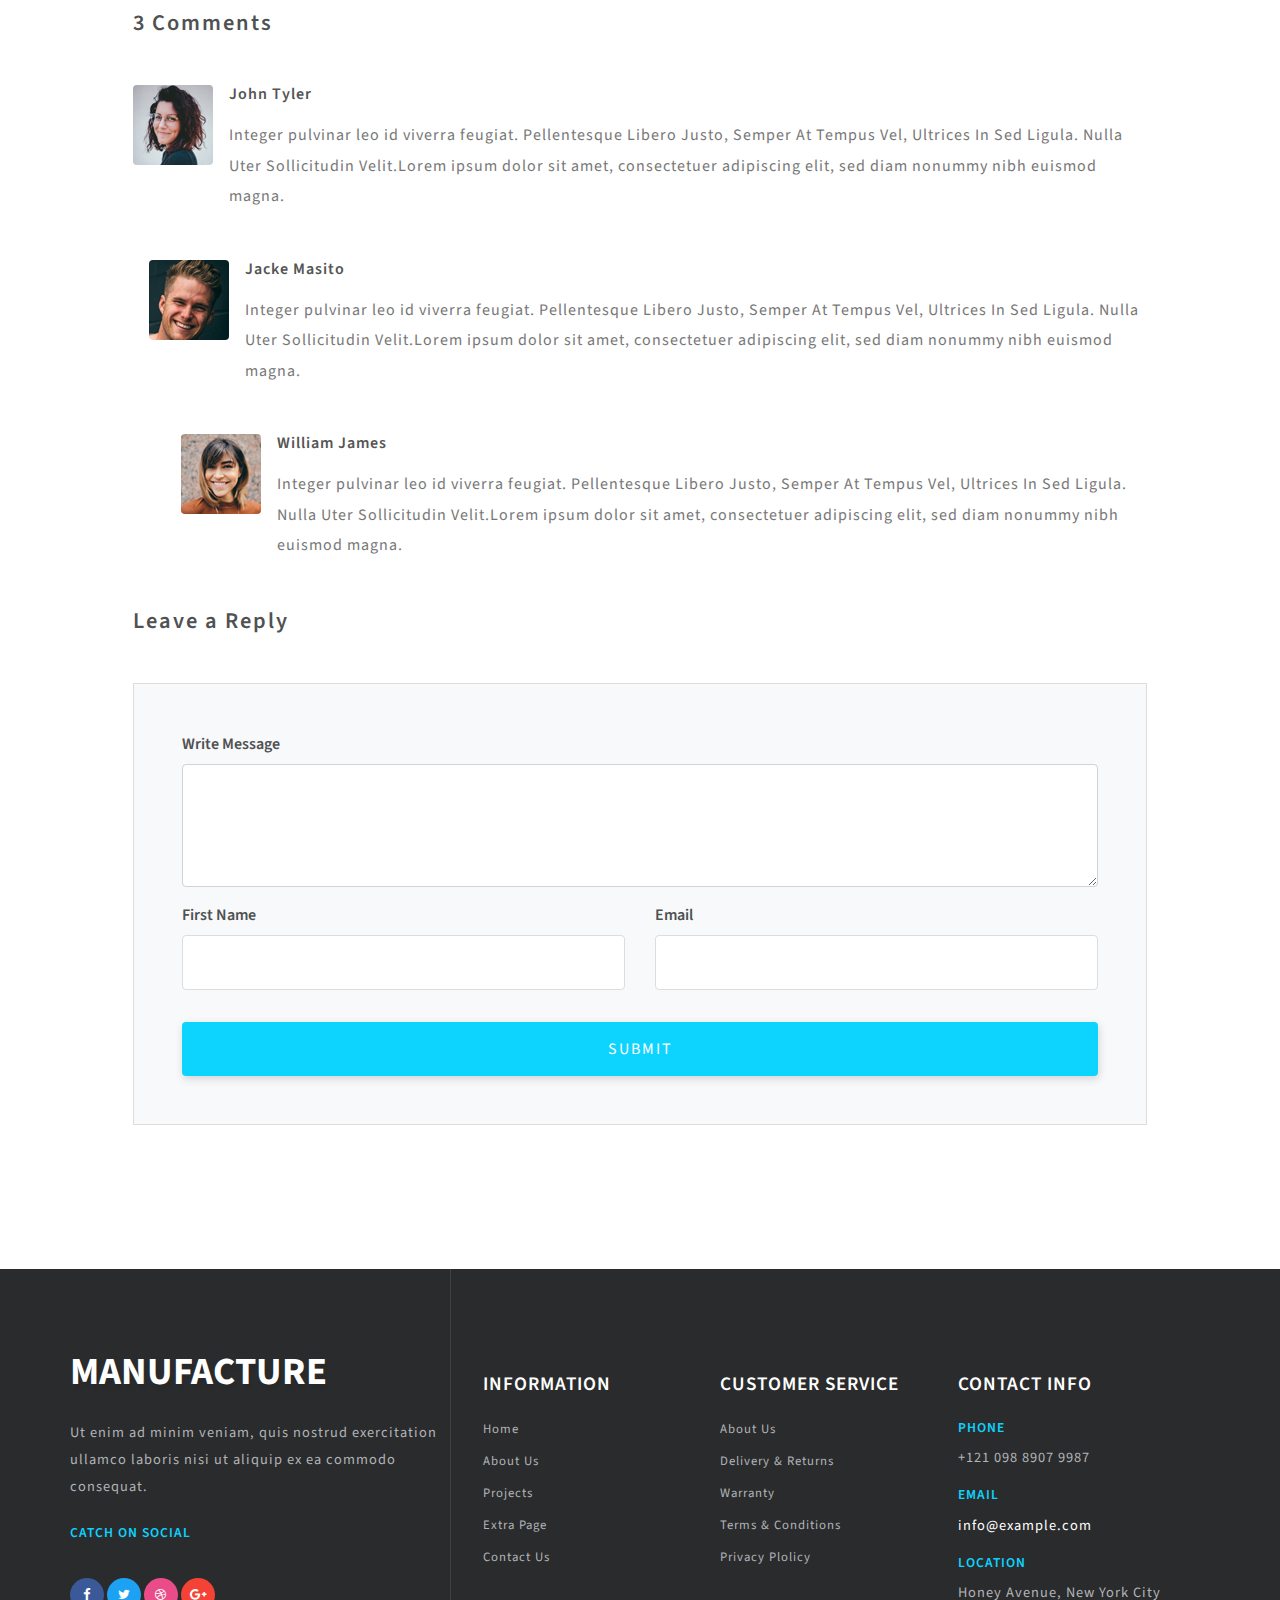
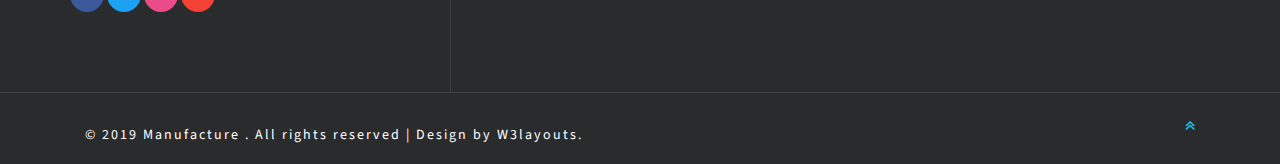
<file: website (1)/singlepage.html>
<html><!--Author: W3layouts
Author URL: http://w3layouts.com
License: Creative Commons Attribution 3.0 Unported
License URL: http://creativecommons.org/licenses/by/3.0/
--><head>
    <meta charset="utf-8">
    <meta name="viewport" content="width=device-width, initial-scale=1.0">
    <title>Title Here</title>

    <!-- Custom-Files -->
    <link rel="stylesheet" href="bundles/css/bootstrap.css"><!-- Bootstrap-CSS -->
    <link rel="stylesheet" href="bundles/css/style.css" type="text/css" media="all"><!-- Style-CSS -->
    <link href="bundles/css/font-awesome.css" rel="stylesheet"><!-- Font-Awesome-Icons-CSS -->
    <!-- //Custom-Files -->
    <!-- /Fonts -->
    <link href="//fonts.googleapis.com/css?family=Source+Sans+Pro:200,200i,300,300i,400,400i,600,600i,700,700i" rel="stylesheet">
    <!-- //Fonts -->

</head>

<body>
    <div id="page" class="page">

    <!-- /main-top -->
        
        <!-- //main-top -->
        <!-- /banner-bootom -->
        
        <!-- //banner-bootom -->
        <!-- services -->
        
        <!-- //services -->
        

        <!-- blog -->
        
        <!-- //blog -->
        <!--/newsletter -->
        
        <!-- //newsletter -->
        <!-- /testimonials-->
        
        <!-- //testimonials-->
        <!-- footer -->
        
        <!-- //footer -->
        <!-- /main-top -->
        
        <!-- //main-top -->
        <!-- /banner-bootom -->
        
        <!-- //banner-bootom -->
        <!-- /banner-bootom -->
        
        <!-- //banner-bootom -->

        <!-- services -->
        
        <!-- //services -->
        

        <!-- // -->
        <!--/newsletter -->
        
        <!-- //newsletter -->
        <!-- /testimonials-->
        
        <!-- //testimonials-->
        <!-- footer -->
        
        <!-- //footer -->
        <!-- /main-top -->
        
        <!-- //main-top -->
        <!-- /banner-bottom -->
        
        <!-- //banner-bottom -->
        <!-- footer -->
        
        <!-- //footer -->
        <div class="main-banner second bg bg1" id="home" style="outline: none; cursor: inherit;">
            <div class="bg-overlay second">
                <div class="header-top text-left row">
                    <div class="col-md-4 main-icons">
                        <ul class="list-unstyled w3pvt-icons">
                            <li>
                                <a href="#" class="face-b editContent" style="outline: none; cursor: inherit;">
                                    <span class="fa fa-facebook-f" style="outline: none; cursor: inherit;"></span>
                                </a>
                            </li>
                            <li>
                                <a href="#" class="twit editContent" style="outline: none; cursor: inherit;">
                                    <span class="fa fa-twitter" style="outline: none; cursor: inherit;"></span>
                                </a>
                            </li>
                            <li>
                                <a href="#" class="dribble editContent" style="outline: none; cursor: inherit;">
                                    <span class="fa fa-dribbble" style="outline: none; cursor: inherit;"></span>
                                </a>
                            </li>

                        </ul>
                    </div>
                    <div class="col-md-4 logo-w3pvt text-center">
                        <h1>
                            <a class="navbar-brand" href="index.html">
                                Manufacture
                            </a>
                        </h1>
                    </div>
                    <div class="col-md-4 menu-w3layouts">
                        <nav>
                            <ul id="menu">
                                <li>
                                    <input id="check02" type="checkbox" name="menu">
                                    <label for="check02"><span class="fa fa-bars" aria-hidden="true" style="outline: none; cursor: inherit;"></span></label>
                                    <ul class="submenu">
                                        <li><a href="index.html" style="outline: none; cursor: inherit;">Home</a></li>
                                        <li><a href="about.html" style="outline: none; cursor: inherit;">About</a></li>
                                        <li><a href="index.html" style="outline: none; cursor: inherit;">Services</a></li>
                                        <li><a href="index.html" style="outline: none; cursor: inherit;">Blog Posts</a></li>
                                        <li><a href="gallery.html" style="outline: none; cursor: inherit;">Projects</a></li>
                                        <li><a href="index.html" style="outline: none; cursor: inherit;">Testimonials</a></li>
                                        <li><a href="contact.html" style="outline: none; cursor: inherit;">Contact</a></li>
                                    </ul>
                                </li>
                            </ul>
                        </nav>
                    </div>
                </div>
                <!--/breadcrumb-->
                <div class="inner-page-info text-center">
                    <ol class="breadcrumb d-flex justify-content-center">
                        <li class="breadcrumb-item">
                            <a href="index.html" class="editContent" style="outline: none; cursor: inherit;">Home</a>
                        </li>
                        <li class="breadcrumb-item active editContent" style="outline: none; cursor: inherit;">Single Page</li>
                    </ol>
                    <!--//breadcrumb-->
                </div>

            </div>
        </div>
        <!-- //main-top -->
        <!-- /banner-bottom -->
        <section class="banner-bottom py-5 editContent" style="outline: none; cursor: inherit;">
            <div class="container py-md-5">

                <h3 class="title-w3ls mb-5 text-center editContent" style="outline: none; cursor: inherit;">
                    Add Some Info</h3>

                <div class="single-w3layouts-page mt-md-5 mt-4 px-lg-5">
                    <div class="content-sing-w3pvt px-lg-5">
                        <img class="img-fluid" src="bundles/images/banner3.jpg" alt="" style="outline: none; cursor: inherit;">
                        <h4 class="editContent" style="outline: none; cursor: inherit;">Lorem ipsum dolor sit amet</h4>
                        <p class="editContent" style="outline: none; cursor: inherit;">Lorem ipsum dolor sit amet, consectetuer adipiscing elit, sed diam nonummy nibh euismod magna .Lorem ipsum dolor sit amet, consectetuer adipiscing elit,Sed diam nonummy nibh euismod magna .Integer pulvinar leo id viverra feugiat. Pellentesque Libero Justo, Semper At Tempus Vel, Ultrices In Sed Ligula. Nulla Uter Sollicitudin Velit.</p>
                        <p class="mt-3 editContent" style="outline: none; cursor: inherit;">Integer pulvinar leo id viverra feugiat. Pellentesque Libero Justo, Semper At Tempus Vel, Ultrices In Sed Ligula. Nulla Uter Sollicitudin Velit.Lorem ipsum dolor sit amet, consectetuer adipiscing elit, sed diam nonummy nibh euismod magna.</p>
                        <ul class="w3pvt_social_list list-unstyled mt-4">
                            <li class="lead editContent" style="outline: none; cursor: inherit;">
                                Catch On Social :
                            </li>
                            <li>
                                <a href="#" class="w3layouts_facebook">
                                    <span class="fa fa-facebook-f" style="outline: none; cursor: inherit;"></span>
                                </a>
                            </li>
                            <li>
                                <a href="#" class="w3layouts_twitter">
                                    <span class="fa fa-twitter" style="outline: none; cursor: inherit;"></span>
                                </a>
                            </li>
                            <li>
                                <a href="#" class="w3layouts_dribble">
                                    <span class="fa fa-dribbble" style="outline: none; cursor: inherit;"></span>
                                </a>
                            </li>
                            <li>
                                <a href="#" class="w3layouts_google">
                                    <span class="fa fa-google-plus" style="outline: none; cursor: inherit;"></span>
                                </a>
                            </li>
                        </ul>



                    </div>
                    <div class="row my-lg-5 my-3 mx-0">
                        <div class="col-md-6 text-info pl-0">
                            <p class="editContent" style="outline: none; cursor: inherit;">Proin eget tortor risus. Curabitur non nulla sit amet nisl tempus convallis quis ac lectus. Praesent sapien massa, convallis a pellentesque nec, egestas non nisi. Vivamus suscipit tortor eget felis porttitor volutpat Quisque velit nisi, pretium ut lacinia in, elementum id enim. Vivamus suscipit tortor eget felis porttitor elementum id enim volutpat...</p>
                        </div>
                        <div class="col-md-6 team-img">
                            <div class="row">
                                <div class="col-lg">
                                    <img src="bundles/images/g2.jpg" class="img-fluid" alt="user-image" style="outline: none; cursor: inherit;">
                                </div>
                                <div class="col-lg">
                                    <img src="bundles/images/g3.jpg" class="img-fluid" alt="user-image" style="outline: none; cursor: inherit;">
                                </div>
                            </div>
                        </div>
                    </div>
                    <div class="comment-sec-w3pvt">
                        <h4 class="leave-w3pvt mb-5 editContent" style="outline: none; cursor: inherit;">3 Comments</h4>
                        <ul class="list-unstyled">
                            <li class="media editContent mt-3" style="outline: none; cursor: inherit;">
                                <img class="mr-3 img-fluid" src="bundles/images/te1.jpg" alt="" style="outline: none; cursor: inherit;">

                                <div class="media-body">
                                    <h5 class="mt-0 mb-1 editContent" style="outline: none; cursor: inherit;">John Tyler</h5>
                                    <p class="mt-3 editContent" style="outline: none; cursor: inherit;">Integer pulvinar leo id viverra feugiat. Pellentesque Libero Justo, Semper At Tempus Vel, Ultrices In Sed Ligula. Nulla Uter Sollicitudin Velit.Lorem ipsum dolor sit amet, consectetuer adipiscing elit, sed diam nonummy nibh euismod magna.</p>
                                </div>
                            </li>
                            <li class="media my-5 ml-3 editContent mt-3" style="outline: none; cursor: inherit;">
                                <img class="mr-3 img-fluid" src="bundles/images/te2.jpg" alt="" style="outline: none; cursor: inherit;">
                                <div class="media-body">
                                    <h5 class="mt-0 mb-1 editContent" style="outline: none; cursor: inherit;">Jacke Masito</h5>
                                    <p class="mt-3 editContent" style="outline: none; cursor: inherit;">Integer pulvinar leo id viverra feugiat. Pellentesque Libero Justo, Semper At Tempus Vel, Ultrices In Sed Ligula. Nulla Uter Sollicitudin Velit.Lorem ipsum dolor sit amet, consectetuer adipiscing elit, sed diam nonummy nibh euismod magna.</p>
                                </div>
                            </li>
                            <li class="media ml-5 editContent mt-3" style="outline: none; cursor: inherit;">
                                <img class="mr-3 img-fluid" src="bundles/images/te3.jpg" alt="" style="outline: none; cursor: inherit;">
                                <div class="media-body">
                                    <h5 class="mt-0 mb-1 editContent" style="outline: none; cursor: inherit;">William James</h5>
                                    <p class="mt-3 editContent" style="outline: none; cursor: inherit;">Integer pulvinar leo id viverra feugiat. Pellentesque Libero Justo, Semper At Tempus Vel, Ultrices In Sed Ligula. Nulla Uter Sollicitudin Velit.Lorem ipsum dolor sit amet, consectetuer adipiscing elit, sed diam nonummy nibh euismod magna.</p>
                                </div>
                            </li>
                        </ul>
                    </div>
                    <div class="comment-bottom w3layouts_mail_grid_right p-0 my-lg-5 my-4">
                        <h4 class="leave-w3pvt mb-5 editContent" style="outline: none; cursor: inherit;">Leave a Reply</h4>
                        <form action="#" class="w3pvt-contact-fm" method="post">


                            <div class="form-group editContent" style="outline: none; cursor: inherit;">
                                <label class="editContent" style="outline: none; cursor: inherit;">Write Message</label>
                                <textarea class="form-control" name="Message" placeholder="" required=""></textarea>
                            </div>
                            <div class="row leave-comment editContent mt-3" style="outline: none; cursor: inherit;">
                                <div class="col-lg-6 form-group editContent" style="outline: none; cursor: inherit;">
                                    <label class="editContent" style="outline: none; cursor: inherit;">First Name</label>
                                    <input class="form-control" type="text" name="Name" placeholder="" required="">
                                </div>
                                <div class="col-lg-6 form-group editContent" style="outline: none; cursor: inherit;">
                                    <label class="editContent" style="outline: none; cursor: inherit;">Email</label>
                                    <input class="form-control" type="email" name="Email" placeholder="" required="">
                                </div>
                            </div>

                            <button type="submit" class="btn read mt-3" style="outline: none; cursor: inherit;">Submit</button>
                        </form>
                    </div>

                </div>


            </div>
        </section>
        <!-- //banner-bottom -->
        <!-- footer -->
        <footer class="editContent" style="outline: none; cursor: inherit;">
            <div class="container">
                <div class="row footer-top">
                    <div class="col-lg-4 footer-grid_section_w3pvt">
                        <h2 class="logo-2 mb-lg-4 mb-3">
                            <a href="index.html" class="text-uppercase editContent" style="outline: none; cursor: inherit;">Manufacture</a>
                        </h2>
                        <p class="editContent" style="outline: none; cursor: inherit;">Ut enim ad minim veniam, quis nostrud exercitation ullamco laboris nisi ut aliquip ex ea commodo consequat.</p>
                        <h4 class="sub-con-fo ad-info my-4">Catch on Social</h4>
                        <ul class="w3pvt_social_list list-unstyled">
                            <li>
                                <a href="#" class="w3layouts_facebook editContent" style="outline: none; cursor: inherit;">
                                    <span class="fa fa-facebook-f" style="outline: none; cursor: inherit;"></span>
                                </a>
                            </li>
                            <li>
                                <a href="#" class="w3layouts_twitter editContent" style="outline: none; cursor: inherit;">
                                    <span class="fa fa-twitter" style="outline: none; cursor: inherit;"></span>
                                </a>
                            </li>
                            <li>
                                <a href="#" class="w3layouts_dribble editContent" style="outline: none; cursor: inherit;">
                                    <span class="fa fa-dribbble" style="outline: none; cursor: inherit;"></span>
                                </a>
                            </li>
                            <li>
                                <a href="#" class="w3layouts_google editContent" style="outline: none; cursor: inherit;">
                                    <span class="fa fa-google-plus" style="outline: none; cursor: inherit;"></span>
                                </a>
                            </li>
                        </ul>
                    </div>
                    <div class="col-lg-8 footer-right">
                        <div class="row mt-lg-4 bottom-w3pvt-sec-nav mx-0">
                            <div class="col-md-4 footer-grid_section_w3pvt">
                                <h3 class="footer-title mb-lg-4 mb-3 editContent" style="outline: none; cursor: inherit;">Information</h3>
                                <ul class="list-unstyled footer">
                                    <li>
                                        <a href="index.html" style="outline: none; cursor: inherit;">Home</a>
                                    </li>
                                    <li>
                                        <a href="about.html" style="outline: none; cursor: inherit;">About Us</a>
                                    </li>
                                    <li>
                                        <a href="gallery.html" style="outline: none; cursor: inherit;">Projects</a>
                                    </li>
                                    <li>
                                        <a href="single.html" style="outline: none; cursor: inherit;">Extra Page</a>
                                    </li>
                                    <li>
                                        <a href="contact.html" style="outline: none; cursor: inherit;">Contact Us</a>
                                    </li>
                                </ul>
                            </div>
                            <div class="col-md-4 footer-grid_section_w3pvt">
                                <!-- social icons -->
                                <div class="agileinfo_social_icons">
                                    <h3 class="footer-title mb-lg-4 mb-3">Customer Service</h3>
                                    <ul class="list-unstyled footer">

                                        <li>
                                            <a href="about.html" style="outline: none; cursor: inherit;">About Us</a>
                                        </li>
                                        <li>
                                            <a href="#" style="outline: none; cursor: inherit;">Delivery &amp; Returns</a>
                                        </li>
                                        <li>
                                            <a href="#" style="outline: none; cursor: inherit;">Warranty</a>
                                        </li>
                                        <li>
                                            <a href="#" style="outline: none; cursor: inherit;">Terms &amp; Conditions</a>
                                        </li>
                                        <li>
                                            <a href="#" style="outline: none; cursor: inherit;">Privacy Plolicy</a>
                                        </li>
                                    </ul>
                                </div>
                                <!-- social icons -->
                            </div>
                            <div class="col-md-4 footer-grid_section_w3pvt">
                                <h3 class="footer-title mb-lg-4 mb-3">Contact Info</h3>
                                <div class="contact-info">
                                    <div class="footer-address-inf mt-3">
                                        <h4 class="ad-info mb-2 editContent" style="outline: none; cursor: inherit;">Phone</h4>
                                        <p class="editContent" style="outline: none; cursor: inherit;">+121 098 8907 9987</p>
                                    </div>
                                    <div class="footer-address-inf mt-3">
                                        <h4 class="ad-info mb-2 editContent" style="outline: none; cursor: inherit;">Email </h4>
                                        <p class="editContent" style="outline: none; cursor: inherit;"><a href="mailto:info@example.com" class="editContent" style="outline: none; cursor: inherit;">info@example.com</a></p>
                                    </div>
                                    <div class="footer-address-inf mt-3">
                                        <h4 class="ad-info mb-2 editContent" style="outline: none; cursor: inherit;">Location</h4>
                                        <p class="editContent" style="outline: none; cursor: inherit;">Honey Avenue, New York City</p>
                                    </div>
                                </div>
                            </div>


                        </div>

                    </div>
                </div>
            </div>
        </footer>
        <!-- //footer -->
        <div class="cpy-right py-3">
            <div class="container">
                <div class="row">
                    <p class="col-md-10 text-lg-left text-center">© 2019 Manufacture . All rights reserved | Design by
                        <a href="http://w3layouts.com"> W3layouts.</a>
                    </p>
                    <!-- move top icon -->
                    <a href="#home" class="move-top text-lg-right text-center col-md-2"><span class="fa fa-angle-double-up" aria-hidden="true" style="outline: none; cursor: inherit;"></span></a>
                    <!-- //move top icon -->
                </div>
            </div>
        </div></div><!-- /#page -->



</body></html>
</file>
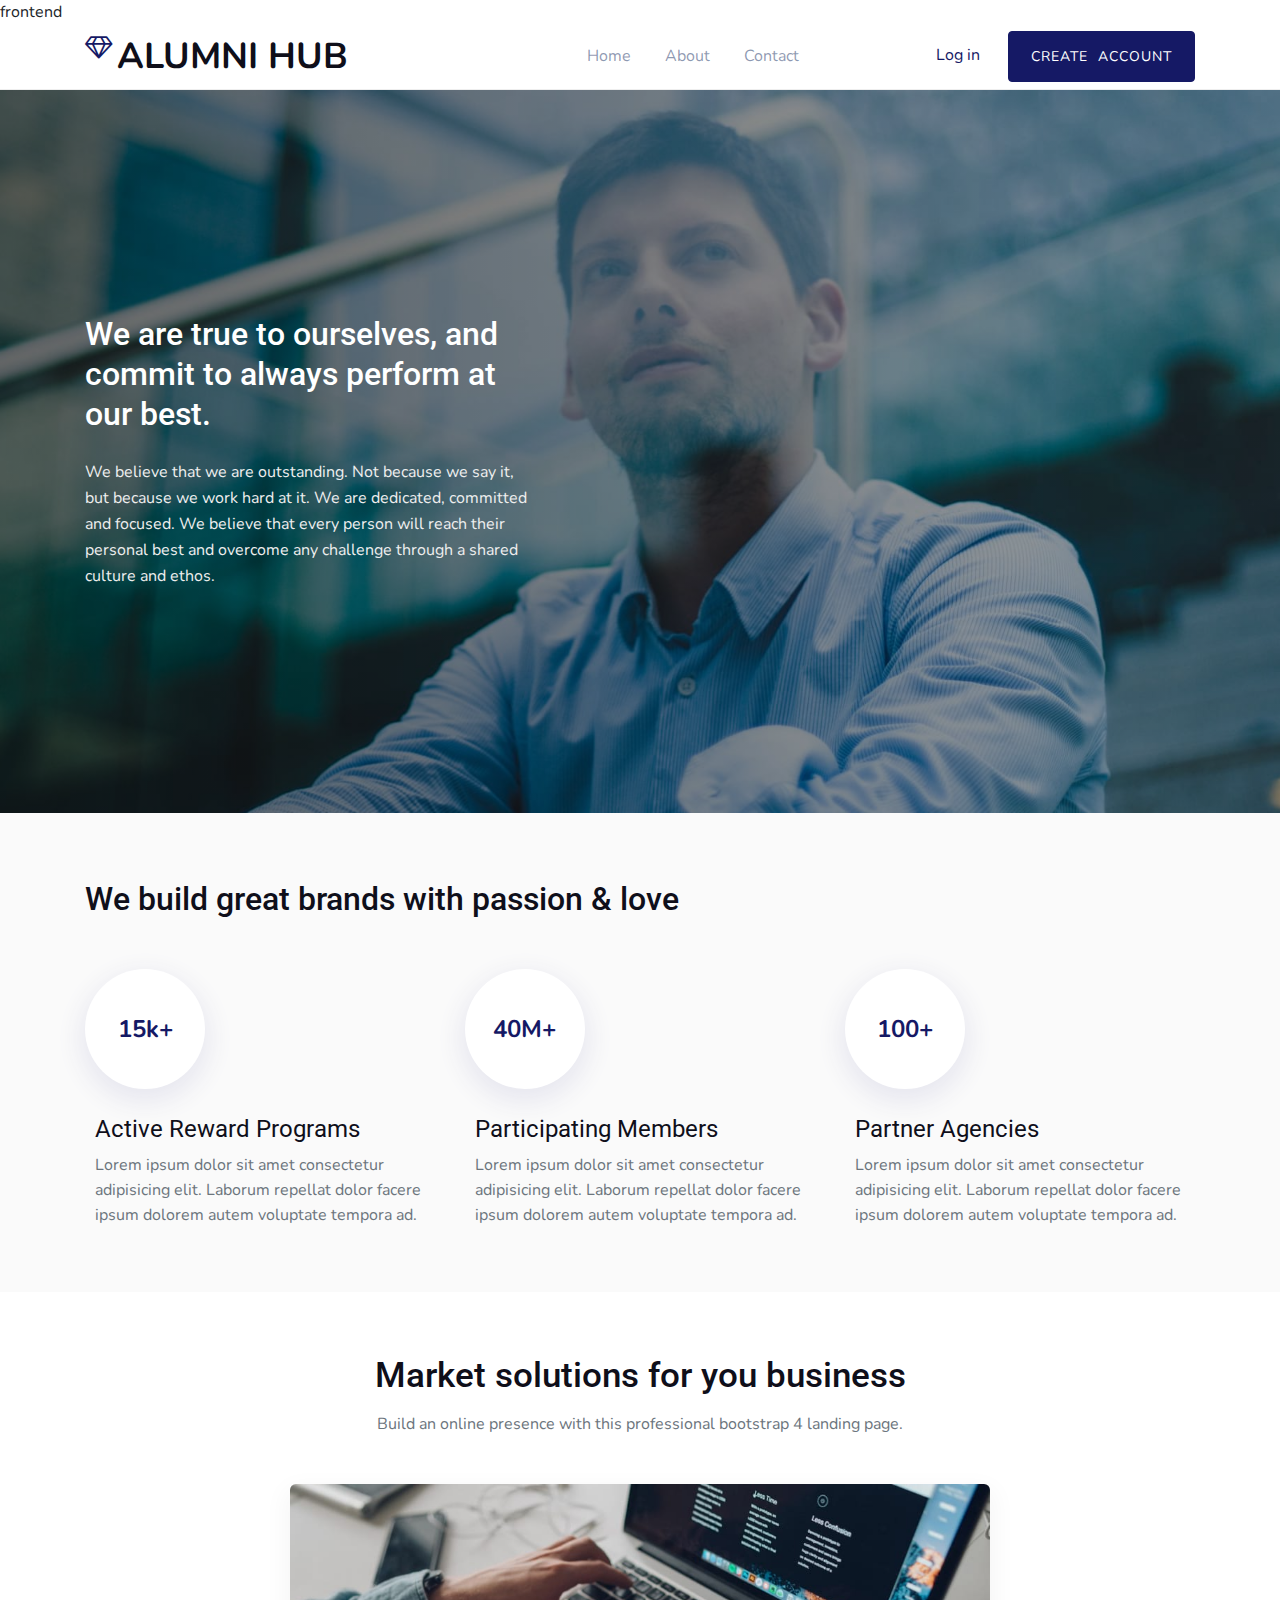
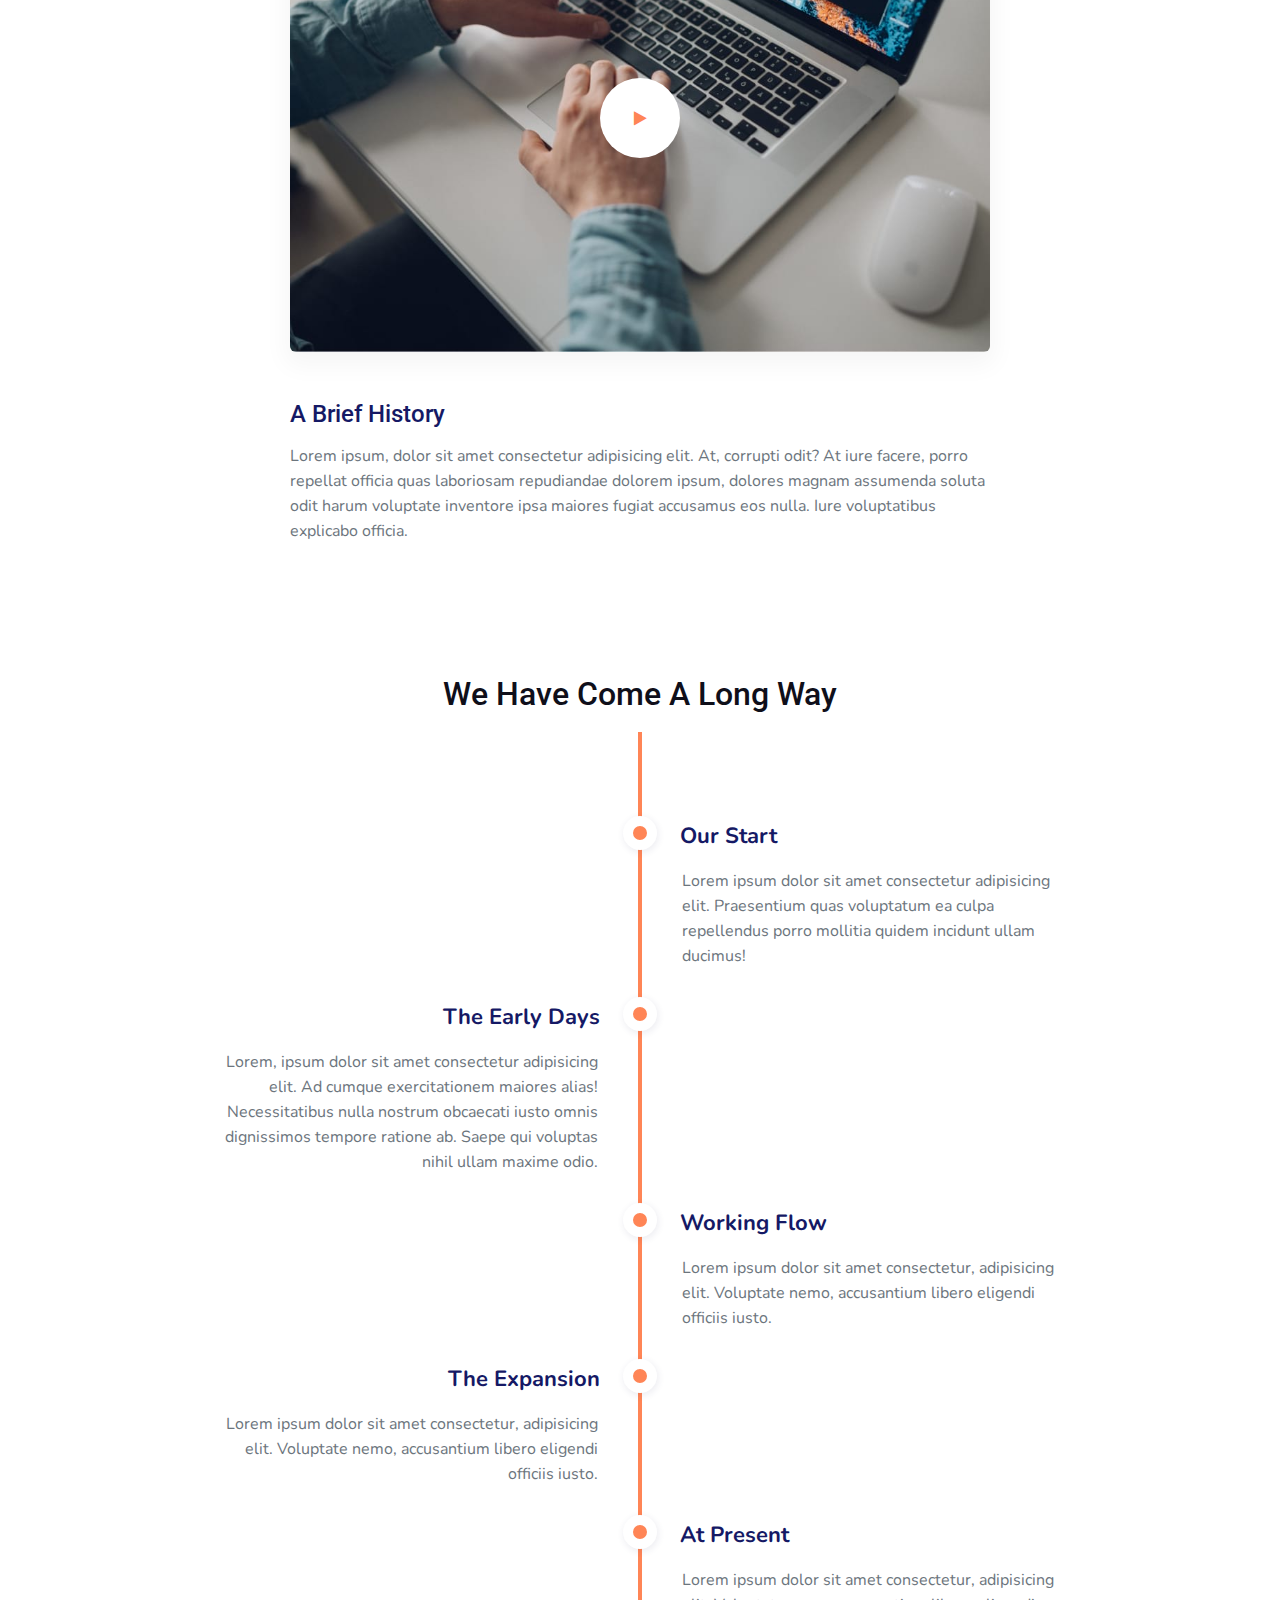
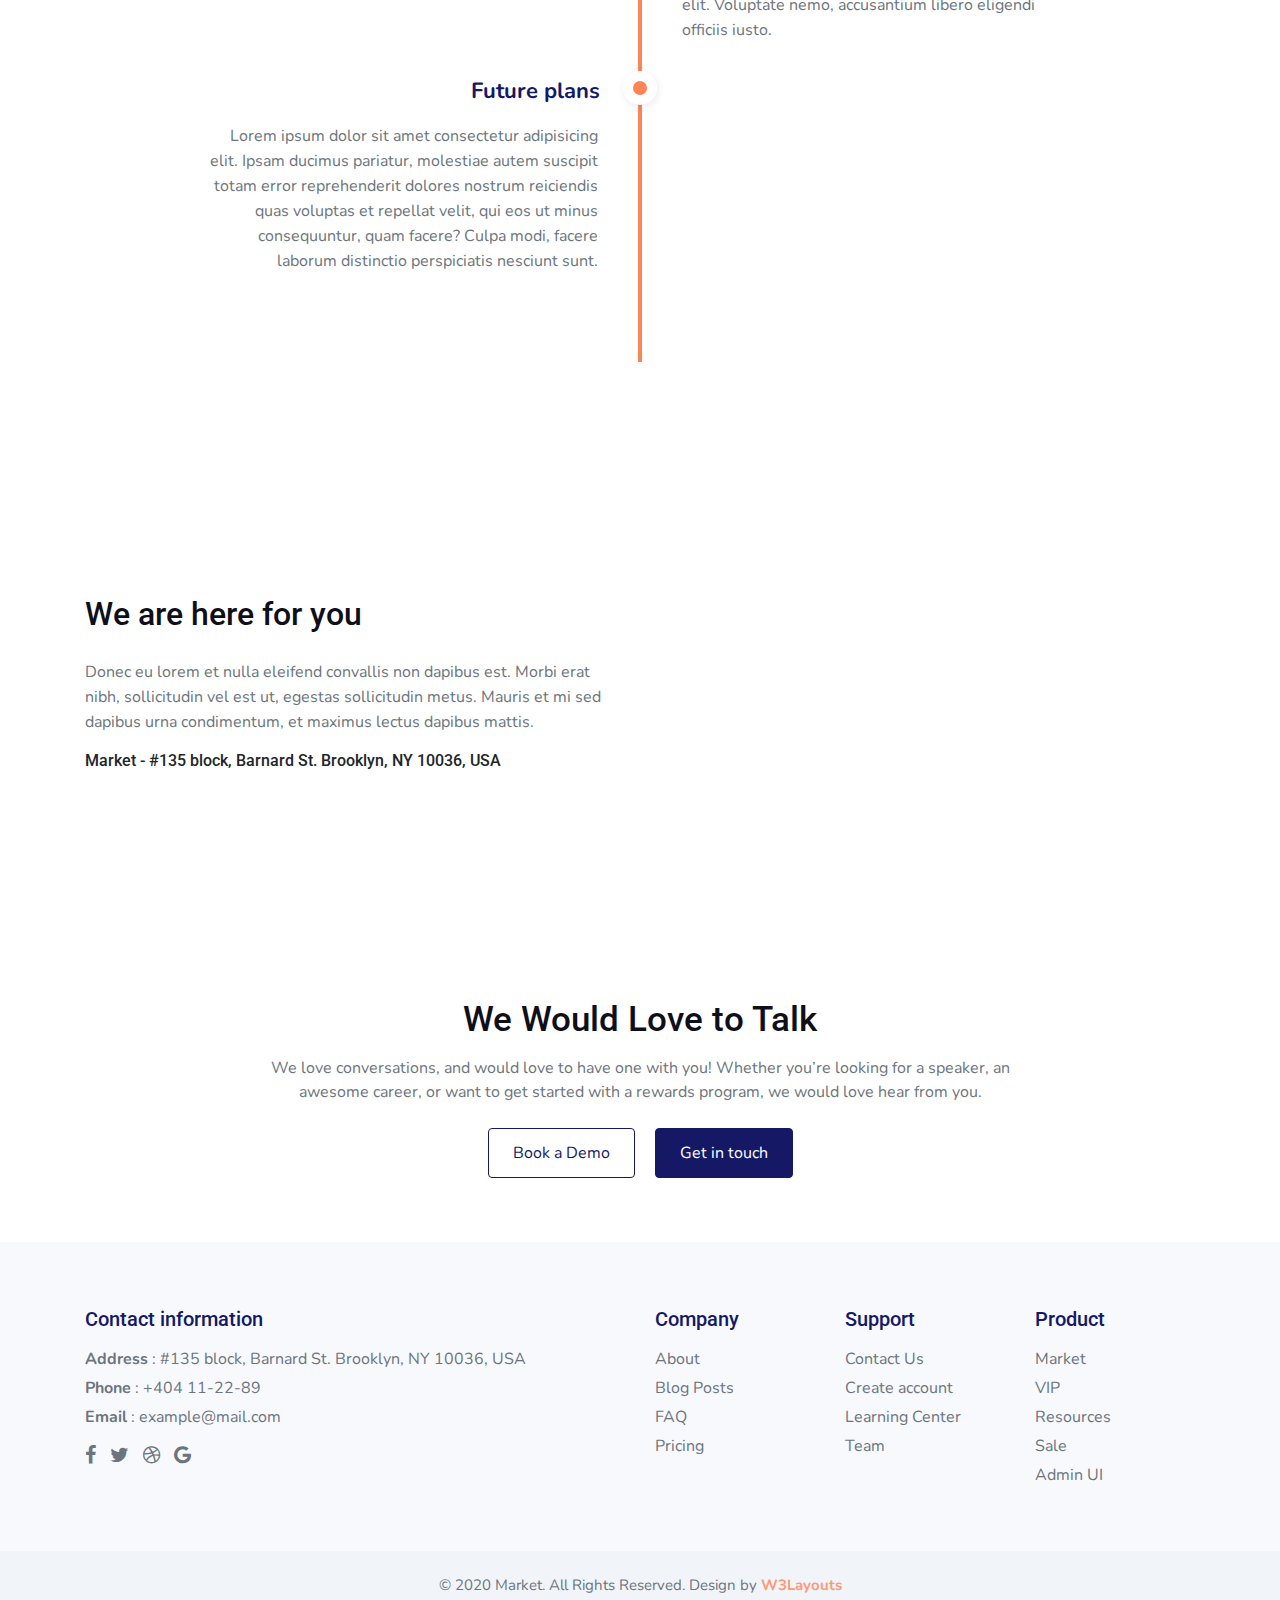
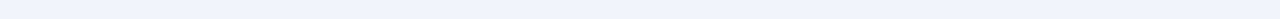
<file: website (3)/about.html>
frontend
<html><!--
Author: W3layouts
Author URL: http://w3layouts.com
--><head>
	<meta charset="utf-8">
	<meta name="viewport" content="width=device-width, initial-scale=1.0">
	<title>Title Here</title>

	<link href="bundles/css/style-starter.css" rel="stylesheet" type="text/css"><!-- Style-CSS -->
	<!-- web fonts -->
	<link href="//fonts.googleapis.com/css?family=Roboto:300,400,500,700,900&amp;display=swap" rel="stylesheet">
	<link href="//fonts.googleapis.com/css?family=Nunito:200,300,400,600,700,800,900&amp;display=swap" rel="stylesheet">
	<!-- //web fonts -->
</head>

<body>
	<!-- page -->
	<div id="page" class="page">

	<!-- Headers-4 block -->

<!-- Headers-4 block --><!-- index-block1 -->

<!-- //index-block1 --><!-- index-block2 -->

<!-- /index-block2 --><!-- content-with-photo17 -->

<!-- content-with-photo17 --><!-- footer-28 block -->
      
      <!-- //footer-28 block -->

      <!-- disable body scroll which navbar is in active --
      <script></script>
        $(function () {
          $('.navbar-toggler').click(function () {
            $('body').toggleClass('noscroll');
          })
        });
      </script>
      disable body scroll which navbar is in active --><!-- Headers-4 block -->

<!-- Headers-4 block --><!-- about-block6 -->

<!-- / about-block6 --><!-- footer-28 block -->
      
      <!-- //footer-28 block -->

      <!-- disable body scroll which navbar is in active --
      <script></script>
        $(function () {
          $('.navbar-toggler').click(function () {
            $('body').toggleClass('noscroll');
          })
        });
      </script>
      disable body scroll which navbar is in active --><!-- Headers-4 block -->

<!-- Headers-4 block --><!-- contacts -->

<!-- //contacts --><!-- footer-28 block -->
      
      <!-- //footer-28 block -->

      <!-- disable body scroll which navbar is in active --
      <script></script>
        $(function () {
          $('.navbar-toggler').click(function () {
            $('body').toggleClass('noscroll');
          })
        });
      </script>
      disable body scroll which navbar is in active --><!-- Headers-4 block -->

<!-- Headers-4 block --><!-- index-block1 -->

<!-- //index-block1 --><!-- index-block2 -->

<!-- /index-block2 --><!-- footer-28 block -->
      
      <!-- //footer-28 block -->

      <!-- disable body scroll which navbar is in active --
      <script></script>
        $(function () {
          $('.navbar-toggler').click(function () {
            $('body').toggleClass('noscroll');
          })
        });
      </script>
      disable body scroll which navbar is in active --><!-- Headers-4 block -->

<!-- Headers-4 block --><!-- about-block6 -->

<!-- / about-block6 --><!-- footer-28 block -->
      
      <!-- //footer-28 block -->

      <!-- disable body scroll which navbar is in active --
      <script></script>
        $(function () {
          $('.navbar-toggler').click(function () {
            $('body').toggleClass('noscroll');
          })
        });
      </script>
      disable body scroll which navbar is in active --><!-- Headers-4 block -->

<!-- Headers-4 block --><!-- contacts -->

<!-- //contacts --><!-- footer-28 block -->
      
      <!-- //footer-28 block -->

      <!-- disable body scroll which navbar is in active --
      <script></script>
        $(function () {
          $('.navbar-toggler').click(function () {
            $('body').toggleClass('noscroll');
          })
        });
      </script>
      disable body scroll which navbar is in active --><!-- Headers-4 block -->

<!-- Headers-4 block --><!-- index-block1 -->

<!-- //index-block1 --><!-- index-block2 -->

<!-- /index-block2 --><!-- footer-28 block -->
      
      <!-- //footer-28 block -->

      <!-- disable body scroll which navbar is in active --
      <script></script>
        $(function () {
          $('.navbar-toggler').click(function () {
            $('body').toggleClass('noscroll');
          })
        });
      </script>
      disable body scroll which navbar is in active --><!-- Headers-4 block -->
<section class="w3l-header-4 editContent medium-editor-element" style="color: rgb(0, 0, 0); font-size: 16px; background-color: rgba(0, 0, 0, 0); font-family: Nunito, sans-serif; outline: none; outline-offset: -2px; cursor: inherit;" contenteditable="true" spellcheck="true" data-medium-editor-element="true" role="textbox" aria-multiline="true" data-medium-editor-editor-index="19" medium-editor-index="ec2da2ba-1958-4137-a37a-959232e5cff2" data-placeholder="Type your text" data-medium-focused="true">
  <header id="headers4-block" class="editContent" style="outline: none; outline-offset: -2px; cursor: inherit;">
      <div class="container">
          <div class="d-grid nav-mobile-block header-align">
              <div class="logo">
                <a class="brand-logo editContent" href="index.html" style="color: rgb(15, 15, 26); font-size: 36px; background-color: rgba(0, 0, 0, 0); font-family: Nunito, sans-serif; outline: none; outline-offset: -2px; cursor: inherit;"><span class="fa fa-diamond" style="outline: none; cursor: inherit;"></span>ALUMNI HUB</a>&nbsp; &nbsp; &nbsp; &nbsp; &nbsp; &nbsp; &nbsp; &nbsp; &nbsp;<!-- if logo is image enable this   
              <a class="navbar-brand" href="#index.html">
                  <img src="image-path" alt="Your logo" title="Your logo" style="height:35px;" />
              </a> -->
              </div>
              <input type="checkbox" id="nav">
              <label class="nav" for="nav"></label>
              <nav>
                  <label for="drop" class="toggle">Menu</label>
                  <input type="checkbox" id="drop">
                  <ul class="menu">
                      <b><li class="propClone"><a href="index.html" style="outline: none; cursor: inherit;">Home</a></li>
                      <li class="propClone"><a href="about.html" style="outline: none; cursor: inherit;">About</a></li>
                      <li class="propClone"><a href="contact.html" style="outline: none; cursor: inherit;">Contact</a></li></b>
                  </ul>
              </nav>
              <div class="button d-lg-block d-none">
                  <a href="#login.html" class="login mr-4 editContent" style="outline: none; cursor: inherit;">Log in</a>
                  <a href="#signup.html" class="btn btn-primary btn-theme" style="outline: none; cursor: inherit;">Create&nbsp; Account</a>
              </div>
          </div>
      </div>
  </header>
  <!-- <script src="assets/js/jquery-3.3.1.min.js"></script>
  <script>
      $('#drop').change(function () {
          if ($('#drop').is(":checked")) {
              $('body').css('overflow', 'hidden');
          } else {
              $('body').css('overflow', 'auto');
          }
      });
  </script> -->
</section>
<!-- Headers-4 block --><section class="w3l-about1">
  <div class="new-block top-bottom bg bg2" style="outline: none; cursor: inherit;">
    <div class="container">
      <div class="middle-section">
        <!-- <h5>Tagline</h5> -->
        <div class="section-width">
          <h2 class="editContent" style="outline: none; cursor: inherit;">We are true to ourselves, and commit to always perform at our best.</h2>
        </div>
        <div class="link-list-menu">
            <p class="editContent" style="outline: none; cursor: inherit;">We believe that we are outstanding. Not because we say it, but because we work hard at it. We are dedicated, committed and focused. We believe that every person will reach their personal best and overcome any challenge through a shared culture and ethos.</p>
        </div>
      </div>
    </div>
  </div></section><section class="w3l-about2">
     <div class="features-main py-5 editContent" style="outline: none; cursor: inherit;">
         <div class="container py-lg-3">
           <h3 class="stat-title editContent" style="outline: none; cursor: inherit;">We build great brands with passion &amp; love</h3>
             <div class="row features">
                 <div class="col-md-4 feature-1 mt-5 editContent" style="outline: none; cursor: inherit;">
                     <div class="feature-body">
                         <div class="feature-images editContent" style="outline: none; cursor: inherit;">
                            <span class="editContent" style="outline: none; cursor: inherit;">15k+</span>
                         </div>
                         <div class="feature-info mt-4">
                             <h3 class="feature-titel my-2 editContent" style="outline: none; cursor: inherit;">Active Reward Programs</h3>                   
                             <p class="feature-text editContent" style="outline: none; cursor: inherit;">Lorem ipsum dolor sit amet consectetur adipisicing elit. Laborum repellat dolor facere ipsum dolorem autem voluptate tempora ad. </p>
                         </div>
                     </div>
                 </div>
                 <div class="col-md-4 feature-2 mt-5 editContent" style="outline: none; cursor: inherit;">
                     <div class="feature-body">
                         <div class="feature-images editContent" style="outline: none; cursor: inherit;">
                          <span class="editContent" style="outline: none; cursor: inherit;">40M+</span>
                         </div>
                         <div class="feature-info mt-4">
                                 <h3 class="feature-titel my-2 editContent" style="outline: none; cursor: inherit;">Participating Members</h3>
                                 <p class="feature-text editContent" style="outline: none; cursor: inherit;">Lorem ipsum dolor sit amet consectetur adipisicing elit. Laborum repellat dolor facere ipsum dolorem autem voluptate tempora ad. </p>

                         </div>
                     </div>
                 </div>
                 <div class="col-md-4 feature-3 mt-5 editContent" style="outline: none; cursor: inherit;">
                     <div class="feature-body">
                         <div class="feature-images editContent" style="outline: none; cursor: inherit;">
                          <span class="editContent" style="outline: none; cursor: inherit;">100+</span>
                         </div>
                         <div class="feature-info mt-4">
                                <h3 class="feature-titel my-2 editContent" style="outline: none; cursor: inherit;">Partner Agencies</h3>
                                 <p class="feature-text editContent" style="outline: none; cursor: inherit;">Lorem ipsum dolor sit amet consectetur adipisicing elit. Laborum repellat dolor facere ipsum dolorem autem voluptate tempora ad. </p>
                                 <div class="hover">
                                 </div>
                         </div>
                     </div>
                 </div>
             </div>
         </div>
     </div>
 </section><section class="w3l-about5">
		<div class="py-5 editContent" style="outline: none; cursor: inherit;">
			<div class="container py-lg-3">
				<div class="heading text-center mx-auto">
					<h3 class="head editContent" style="outline: none; cursor: inherit;">Market solutions for you business </h3>
					<p class="my-3 head editContent" style="outline: none; cursor: inherit;"> Build an online presence with this professional bootstrap 4 landing page.
					</p>
				</div>
				<div class="history-info mt-5">
					<div class="position-relative">
						<img src="bundles/images/video.jpg" class="img-fluid" alt="video-popup" style="outline: none; cursor: inherit;">
						<a href="#popup-video" class="play-view text-center position-absolute">
							<span class="video-play-icon">
								<span class="fa fa-play" style="outline: none; cursor: inherit;"></span>
							</span>
						</a>
						<!-- popup -->
						<div id="popup-video" class="pop-overlay">
							<div class="popup">
								<div class="align-popup-video">

									<div class="videoWrapper">
										<iframe src="https://www.youtube.com/embed/JemJbNJ4ZtU" frameborder="0" allowfullscreen=""></iframe>
										

										<style>
											.videoWrapper {
												position: relative;
												padding-bottom: 56.25%;
												padding-top: 25px;
												height: 0
											}

											.videoWrapper>.frameCover,
											.videoWrapper>iframe {
												position: absolute;
												top: 0;
												left: 0;
												width: 100%;
												height: 100%
											}

											.videoWrapper>.frameCover {
												background: none
											}
										</style>
										<a class="close" href="#portfolio">×</a>
									</div>
								</div>

							</div>
						</div>
						<!-- /popup -->


					</div>
					<div class="history mt-5">
						<h4 class="editContent" style="outline: none; cursor: inherit;">A Brief History</h4>
						<p class="mt-3 editContent" style="outline: none; cursor: inherit;">Lorem ipsum, dolor sit amet consectetur adipisicing elit. At, corrupti odit? At
							iure facere,
							porro repellat officia quas laboriosam repudiandae dolorem ipsum, dolores magnam assumenda soluta odit
							harum
							voluptate inventore ipsa maiores fugiat accusamus eos nulla. Iure voluptatibus explicabo officia.</p>
					</div>
				</div>
			</div>
		</div>
	</section><section class="w3l-about3 py-5 editContent" style="outline: none; cursor: inherit;">
  <div class="container py-lg-3">
    <h3 class="text-center mb-3 timeline-title editContent" style="outline: none; cursor: inherit;">We Have Come A Long Way</h3>
    <ul class="timeline">
      <!-- Item 1 -->
      <li class="editContent" style="outline: none; cursor: inherit;">
        <div class="direction-r">
          <div class="flag-wrapper">
            <span class="flag editContent" style="outline: none; cursor: inherit;">Our Start</span>
          </div>
          <div class="desc editContent" style="outline: none; cursor: inherit;">Lorem ipsum dolor sit amet consectetur adipisicing elit. Praesentium quas voluptatum ea
            culpa repellendus porro mollitia quidem incidunt ullam ducimus!</div>
        </div>
      </li>

      <!-- Item 2 -->
      <li class="editContent" style="outline: none; cursor: inherit;">
        <div class="direction-l">
          <div class="flag-wrapper">
            <span class="flag editContent" style="outline: none; cursor: inherit;">The Early Days</span>
          </div>
          <div class="desc editContent" style="outline: none; cursor: inherit;">Lorem, ipsum dolor sit amet consectetur adipisicing elit. Ad cumque exercitationem maiores
            alias! Necessitatibus nulla nostrum obcaecati iusto omnis dignissimos tempore ratione ab. Saepe qui voluptas
            nihil ullam maxime odio.</div>
        </div>
      </li>

      <!-- Item 3 -->
      <li class="editContent" style="outline: none; cursor: inherit;">
        <div class="direction-r">
          <div class="flag-wrapper">
            <span class="flag editContent" style="outline: none; cursor: inherit;">Working Flow</span>
          </div>
          <div class="desc editContent" style="outline: none; cursor: inherit;">Lorem ipsum dolor sit amet consectetur, adipisicing elit. Voluptate nemo, accusantium libero
            eligendi officiis iusto.</div>
        </div>
      </li>

      <!-- Item 4 -->
      <li class="editContent" style="outline: none; cursor: inherit;">
        <div class="direction-l">
          <div class="flag-wrapper">
            <span class="flag editContent" style="outline: none; cursor: inherit;">The Expansion</span>
          </div>
          <div class="desc editContent" style="outline: none; cursor: inherit;">Lorem ipsum dolor sit amet consectetur, adipisicing elit. Voluptate nemo, accusantium libero
            eligendi officiis iusto.</div>
        </div>
      </li>


      <!-- Item 5 -->
      <li class="editContent" style="outline: none; cursor: inherit;">
        <div class="direction-r">
          <div class="flag-wrapper">
            <span class="flag editContent" style="outline: none; cursor: inherit;">At Present</span>
          </div>
          <div class="desc editContent" style="outline: none; cursor: inherit;">Lorem ipsum dolor sit amet consectetur, adipisicing elit. Voluptate nemo, accusantium libero
            eligendi officiis iusto.</div>
        </div>
      </li>

      <!-- Item 2 -->
      <li class="editContent" style="outline: none; cursor: inherit;">
        <div class="direction-l">
          <div class="flag-wrapper">
            <span class="flag editContent" style="outline: none; cursor: inherit;">Future plans</span>
          </div>
          <div class="desc editContent" style="outline: none; cursor: inherit;">Lorem ipsum dolor sit amet consectetur adipisicing elit. Ipsam ducimus pariatur, molestiae
            autem suscipit totam error reprehenderit dolores nostrum reiciendis quas voluptas et repellat velit, qui eos
            ut minus consequuntur, quam facere? Culpa modi, facere laborum distinctio perspiciatis nesciunt sunt.</div>
        </div>
      </li>

    </ul>
  </div>
</section><section class="w3l-about4">
	<div class="contact1-bg py-5 editContent" style="outline: none; cursor: inherit;">
		<div class="container py-lg-3">
			<div class="contact-main row align-items-center">
				<div class="col-md-6">
					<div class="column">
						<h3 class="header mb-4 editContent" style="outline: none; cursor: inherit;">We are here for you</h3>
						<p class="head-main mb-3 editContent" style="outline: none; cursor: inherit;">Donec eu lorem et nulla eleifend convallis non dapibus est. Morbi erat nibh,
							sollicitudin
							vel est ut, egestas sollicitudin metus. Mauris et mi sed dapibus urna condimentum, et maximus lectus dapibus mattis.</p>
					</div>
					<div class="column2">
						<h6 class="contact-address editContent" style="outline: none; cursor: inherit;"> Market - #135 block, Barnard St. Brooklyn, NY 10036, USA</h6>
					</div>
				</div>
				<div class="col-md-6 map mt-md-0 mt-4 py-3 editContent" style="outline: none; cursor: inherit;">
						<iframe src="https://www.google.com/maps/embed?pb=!1m18!1m12!1m3!1d387190.2895687731!2d-74.26055986835598!3d40.697668402590374!2m3!1f0!2f0!3f0!3m2!1i1024!2i768!4f13.1!3m3!1m2!1s0x89c24fa5d33f083b%3A0xc80b8f06e177fe62!2sNew+York%2C+NY%2C+USA!5e0!3m2!1sen!2sin!4v1562582305883!5m2!1sen!2sin" frameborder="0" style="border:0" allowfullscreen=""></iframe>
				</div>
			</div>
		</div>
	</div>
</section><!-- about-block6 -->
<section class="w3l-about6 py-5 editContent" style="outline: none; cursor: inherit;">
  <div class="container py-md-3 text-center">
    <div class="heading text-center mx-auto">
      <h3 class="head editContent" style="outline: none; cursor: inherit;">We Would Love to Talk </h3>
      <p class="my-3 head editContent" style="outline: none; cursor: inherit;">We love conversations, and would love to have one with you! Whether you’re looking for a speaker, an awesome career, or want to get started with a rewards program, we would love hear from you.</p>
    </div>
    <div class="buttons mt-4">
      <a href="#url" class="btn btn-outline-primary mr-2 btn-demo" style="outline: none; cursor: inherit;">Book a Demo</a>
      <a href="#url" class="btn btn-primary btn-demo ml-2" style="outline: none; cursor: inherit;">Get in touch</a>
    </div>
  </div>
</section>
<!-- / about-block6 --><script type="text/javascript">
          // When the user scrolls down 20px from the top of the document, show the button
          window.onscroll = function () {
            scrollFunction()
          };

          function scrollFunction() {
            if (document.body.scrollTop > 20 || document.documentElement.scrollTop > 20) {
              document.getElementById("movetop").style.display = "block";
            } else {
              document.getElementById("movetop").style.display = "none";
            }
          }

          // When the user clicks on the button, scroll to the top of the document
          function topFunction() {
            document.body.scrollTop = 0;
            document.documentElement.scrollTop = 0;
          }
        </script><!-- footer-28 block -->
      <section class="w3l-market-footer">
        <footer class="footer-28">
          <div class="footer-bg-layer">
            <div class="container py-lg-3">
              <div class="row footer-top-28">
                <div class="col-md-6 footer-list-28 mt-5">
                  <h6 class="footer-title-28 editContent" style="outline: none; cursor: inherit;">Contact information</h6>
                  <ul>
                    <li class="propClone">
                      <p class="editContent" style="outline: none; cursor: inherit;"><strong>Address</strong> : #135 block, Barnard St. Brooklyn, NY 10036, USA</p>
                    </li>
                    <li class="propClone">
                      <p class="editContent" style="outline: none; cursor: inherit;"><strong>Phone</strong> : <a href="tel:+404 11-22-89">+404 11-22-89</a></p>
                    </li>
                    <li class="propClone">
                      <p class="editContent" style="outline: none; cursor: inherit;"><strong>Email</strong> : <a href="mailto:example@mail.com">example@mail.com</a></p>
                    </li>
                  </ul>

                  <div class="main-social-footer-28 mt-3">
                    <ul class="social-icons">
                      <li class="facebook editContent" style="outline: none; cursor: inherit;">
                        <a href="#link" title="Facebook">
                          <span class="fa fa-facebook" aria-hidden="true" style="outline: none; cursor: inherit;"></span>
                        </a>
                      </li>
                      <li class="twitter editContent" style="outline: none; cursor: inherit;">
                        <a href="#link" title="Twitter">
                          <span class="fa fa-twitter" aria-hidden="true" style="outline: none; cursor: inherit;"></span>
                        </a>
                      </li>
                      <li class="dribbble editContent" style="outline: none; cursor: inherit;">
                        <a href="#link" title="Dribbble">
                          <span class="fa fa-dribbble" aria-hidden="true" style="outline: none; cursor: inherit;"></span>
                        </a>
                      </li>
                      <li class="google editContent" style="outline: none; cursor: inherit;">
                        <a href="#link" title="Google">
                          <span class="fa fa-google" aria-hidden="true" style="outline: none; cursor: inherit;"></span>
                        </a>
                      </li>
                    </ul>
                  </div>
                </div>
                <div class="col-md-6">
                  <div class="row">
                    <div class="col-md-4 footer-list-28 mt-5">
                      <h6 class="footer-title-28">Company</h6>
                      <ul>
                        <li class="propClone"><a class="editContent" href="about.html" style="outline: none; cursor: inherit;">About</a></li>
                        <li class="propClone"><a class="editContent medium-editor-element" href="#blog.html" style="outline: none; outline-offset: -2px; cursor: inherit; color: rgb(108, 117, 125); font-size: 16px; background-color: rgba(0, 0, 0, 0); font-family: Nunito, sans-serif;" contenteditable="true" spellcheck="true" data-medium-editor-element="true" role="textbox" aria-multiline="true" data-medium-editor-editor-index="2" medium-editor-index="ab5e11c7-4627-4d57-88e9-40d60a564d39" data-placeholder="Type your text" data-medium-focused="true">Blog Posts</a></li>
                        <li class="propClone"><a class="editContent" href="#pricing.html" style="outline: none; cursor: inherit;">FAQ</a></li>
                        <li class="propClone"><a class="editContent" href="#pricing.html" style="outline: none; cursor: inherit;">Pricing</a></li>
                      </ul>
                    </div>
                    <div class="col-md-4 footer-list-28 mt-5">
                      <h6 class="footer-title-28">Support</h6>
                      <ul>
                        <li class="propClone"><a class="editContent" href="contact.html" style="outline: none; cursor: inherit;">Contact Us</a></li>
                        <li class="propClone"><a class="editContent" href="#signup.html" style="outline: none; cursor: inherit;">Create account</a></li>
                        <li class="propClone"><a class="editContent" href="#learn.html" style="outline: none; cursor: inherit;">Learning Center</a></li>
                        <li class="propClone"><a class="editContent" href="#career.html" style="outline: none; cursor: inherit;">Team</a></li>
                      </ul>
                    </div>
                    <div class="col-md-4 footer-list-28 mt-5">
                      <h6 class="footer-title-28">Product</h6>
                      <ul>
                        <li class="propClone"><a class="editContent" href="#URL" style="outline: none; cursor: inherit;">Market</a></li>
                        <li class="propClone"><a class="editContent" href="#URL" style="outline: none; cursor: inherit;">VIP</a></li>
                        <li class="propClone"><a class="editContent" href="#URL" style="outline: none; cursor: inherit;">Resources</a></li>
                        <li class="propClone"><a class="editContent" href="#URL" style="outline: none; cursor: inherit;">Sale</a></li>
                        <li class="propClone"><a class="editContent" href="#URL" style="outline: none; cursor: inherit;">Admin UI</a></li>
                      </ul>
                    </div>
                  </div>
                </div>
              </div>
            </div>


            <div class="midd-footer-28 align-center py-lg-4 py-3 mt-5">
              <div class="container">
                <p class="copy-footer-28 text-center"> © 2020 Market. All Rights Reserved. Design by <a href="https://w3layouts.com/">W3Layouts</a></p>
              </div>
            </div>
          </div>
        </footer>

        <!-- move top --
        <button onclick="topFunction()" id="movetop" title="Go to top">
          &#10548;
        </button>
        <script>
          // When the user scrolls down 20px from the top of the document, show the button
          window.onscroll = function () {
            scrollFunction()
          };

          function scrollFunction() {
            if (document.body.scrollTop > 20 || document.documentElement.scrollTop > 20) {
              document.getElementById("movetop").style.display = "block";
            } else {
              document.getElementById("movetop").style.display = "none";
            }
          }

          // When the user clicks on the button, scroll to the top of the document
          function topFunction() {
            document.body.scrollTop = 0;
            document.documentElement.scrollTop = 0;
          }
        </script>
         /move top -->

        <!-- move top -->
        <button onclick="topFunction()" id="movetop" title="Go to top">
          ⤴
        </button>
        <script>
          // When the user scrolls down 20px from the top of the document, show the button
          window.onscroll = function () {
            scrollFunction()
          };

          function scrollFunction() {
            if (document.body.scrollTop > 20 || document.documentElement.scrollTop > 20) {
              document.getElementById("movetop").style.display = "block";
            } else {
              document.getElementById("movetop").style.display = "none";
            }
          }

          // When the user clicks on the button, scroll to the top of the document
          function topFunction() {
            document.body.scrollTop = 0;
            document.documentElement.scrollTop = 0;
          }
        </script>
        <!-- /move top -->
      </section>
      <!-- //footer-28 block -->

      <!-- disable body scroll which navbar is in active --
      <script></script>
        $(function () {
          $('.navbar-toggler').click(function () {
            $('body').toggleClass('noscroll');
          })
        });
      </script>
      disable body scroll which navbar is in active --></div><!-- /#page -->


</body></html>
</file>
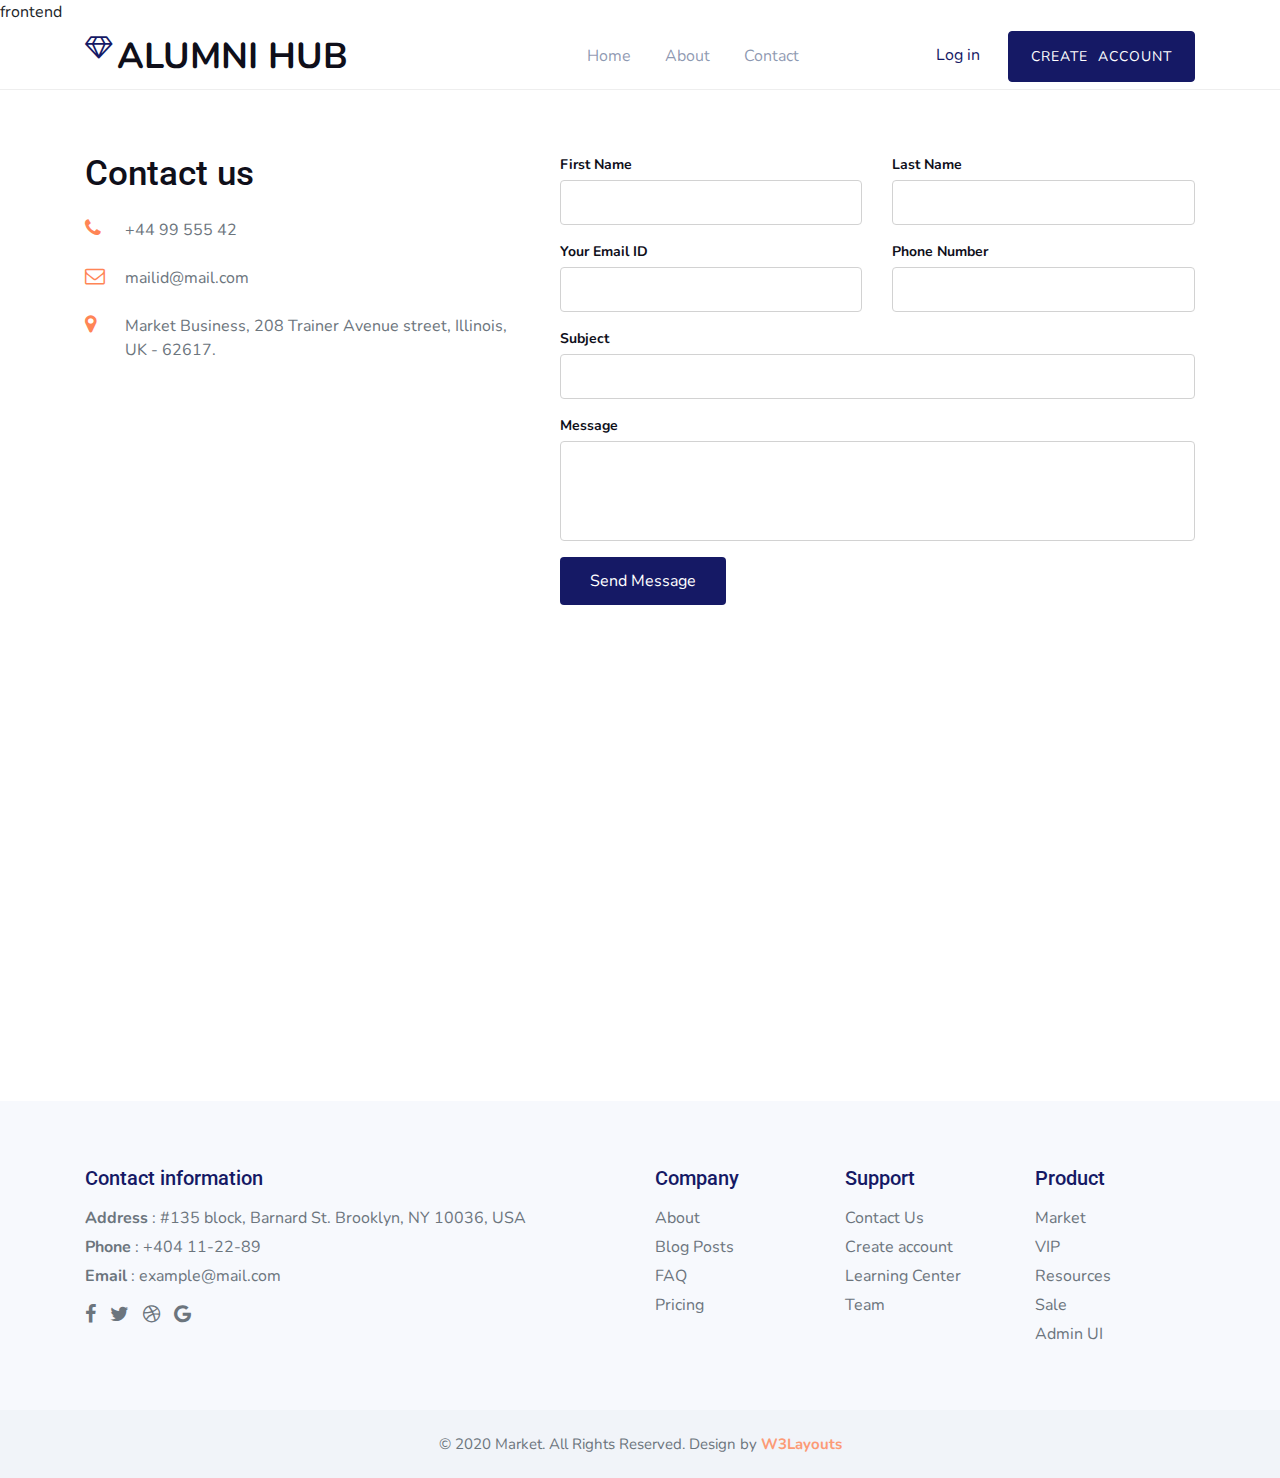
<file: website (3)/contact.html>
frontend
<html><!--
Author: W3layouts
Author URL: http://w3layouts.com
--><head>
	<meta charset="utf-8">
	<meta name="viewport" content="width=device-width, initial-scale=1.0">
	<title>Title Here</title>

	<link href="bundles/css/style-starter.css" rel="stylesheet" type="text/css"><!-- Style-CSS -->
	<!-- web fonts -->
	<link href="//fonts.googleapis.com/css?family=Roboto:300,400,500,700,900&amp;display=swap" rel="stylesheet">
	<link href="//fonts.googleapis.com/css?family=Nunito:200,300,400,600,700,800,900&amp;display=swap" rel="stylesheet">
	<!-- //web fonts -->
</head>

<body>
	<!-- page -->
	<div id="page" class="page">

	<!-- Headers-4 block -->

<!-- Headers-4 block --><!-- index-block1 -->

<!-- //index-block1 --><!-- index-block2 -->

<!-- /index-block2 --><!-- content-with-photo17 -->

<!-- content-with-photo17 --><!-- footer-28 block -->
      
      <!-- //footer-28 block -->

      <!-- disable body scroll which navbar is in active --
      <script></script>
        $(function () {
          $('.navbar-toggler').click(function () {
            $('body').toggleClass('noscroll');
          })
        });
      </script>
      disable body scroll which navbar is in active --><!-- Headers-4 block -->

<!-- Headers-4 block --><!-- about-block6 -->

<!-- / about-block6 --><!-- footer-28 block -->
      
      <!-- //footer-28 block -->

      <!-- disable body scroll which navbar is in active --
      <script></script>
        $(function () {
          $('.navbar-toggler').click(function () {
            $('body').toggleClass('noscroll');
          })
        });
      </script>
      disable body scroll which navbar is in active --><!-- Headers-4 block -->

<!-- Headers-4 block --><!-- contacts -->

<!-- //contacts --><!-- footer-28 block -->
      
      <!-- //footer-28 block -->

      <!-- disable body scroll which navbar is in active --
      <script></script>
        $(function () {
          $('.navbar-toggler').click(function () {
            $('body').toggleClass('noscroll');
          })
        });
      </script>
      disable body scroll which navbar is in active --><!-- Headers-4 block -->

<!-- Headers-4 block --><!-- index-block1 -->

<!-- //index-block1 --><!-- index-block2 -->

<!-- /index-block2 --><!-- footer-28 block -->
      
      <!-- //footer-28 block -->

      <!-- disable body scroll which navbar is in active --
      <script></script>
        $(function () {
          $('.navbar-toggler').click(function () {
            $('body').toggleClass('noscroll');
          })
        });
      </script>
      disable body scroll which navbar is in active --><!-- Headers-4 block -->

<!-- Headers-4 block --><!-- about-block6 -->

<!-- / about-block6 --><!-- footer-28 block -->
      
      <!-- //footer-28 block -->

      <!-- disable body scroll which navbar is in active --
      <script></script>
        $(function () {
          $('.navbar-toggler').click(function () {
            $('body').toggleClass('noscroll');
          })
        });
      </script>
      disable body scroll which navbar is in active --><!-- Headers-4 block -->

<!-- Headers-4 block --><!-- contacts -->

<!-- //contacts --><!-- footer-28 block -->
      
      <!-- //footer-28 block -->

      <!-- disable body scroll which navbar is in active --
      <script></script>
        $(function () {
          $('.navbar-toggler').click(function () {
            $('body').toggleClass('noscroll');
          })
        });
      </script>
      disable body scroll which navbar is in active --><!-- Headers-4 block -->

<!-- Headers-4 block --><!-- index-block1 -->

<!-- //index-block1 --><!-- index-block2 -->

<!-- /index-block2 --><!-- footer-28 block -->
      
      <!-- //footer-28 block -->

      <!-- disable body scroll which navbar is in active --
      <script></script>
        $(function () {
          $('.navbar-toggler').click(function () {
            $('body').toggleClass('noscroll');
          })
        });
      </script>
      disable body scroll which navbar is in active --><!-- Headers-4 block -->

<!-- Headers-4 block --><!-- about-block6 -->

<!-- / about-block6 --><!-- footer-28 block -->
      
      <!-- //footer-28 block -->

      <!-- disable body scroll which navbar is in active --
      <script></script>
        $(function () {
          $('.navbar-toggler').click(function () {
            $('body').toggleClass('noscroll');
          })
        });
      </script>
      disable body scroll which navbar is in active --><!-- Headers-4 block -->
<section class="w3l-header-4 editContent medium-editor-element" style="color: rgb(0, 0, 0); font-size: 16px; background-color: rgba(0, 0, 0, 0); font-family: Nunito, sans-serif; outline: none; outline-offset: -2px; cursor: inherit;" contenteditable="true" spellcheck="true" data-medium-editor-element="true" role="textbox" aria-multiline="true" data-medium-editor-editor-index="19" medium-editor-index="ec2da2ba-1958-4137-a37a-959232e5cff2" data-placeholder="Type your text" data-medium-focused="true">
  <header id="headers4-block" class="editContent" style="outline: none; outline-offset: -2px; cursor: inherit;">
      <div class="container">
          <div class="d-grid nav-mobile-block header-align">
              <div class="logo">
                <a class="brand-logo editContent" href="index.html" style="color: rgb(15, 15, 26); font-size: 36px; background-color: rgba(0, 0, 0, 0); font-family: Nunito, sans-serif; outline: none; outline-offset: -2px; cursor: inherit;"><span class="fa fa-diamond" style="outline: none; cursor: inherit;"></span>ALUMNI HUB</a>&nbsp; &nbsp; &nbsp; &nbsp; &nbsp; &nbsp; &nbsp; &nbsp; &nbsp;<!-- if logo is image enable this   
              <a class="navbar-brand" href="#index.html">
                  <img src="image-path" alt="Your logo" title="Your logo" style="height:35px;" />
              </a> -->
              </div>
              <input type="checkbox" id="nav">
              <label class="nav" for="nav"></label>
              <nav>
                  <label for="drop" class="toggle">Menu</label>
                  <input type="checkbox" id="drop">
                  <ul class="menu">
                      <b><li class="propClone"><a href="index.html" style="outline: none; cursor: inherit;">Home</a></li>
                      <li class="propClone"><a href="about.html" style="outline: none; cursor: inherit;">About</a></li>
                      <li class="propClone"><a href="contact.html" style="outline: none; cursor: inherit;">Contact</a></li></b>
                  </ul>
              </nav>
              <div class="button d-lg-block d-none">
                  <a href="#login.html" class="login mr-4 editContent" style="outline: none; cursor: inherit;">Log in</a>
                  <a href="#signup.html" class="btn btn-primary btn-theme" style="outline: none; cursor: inherit;">Create&nbsp; Account</a>
              </div>
          </div>
      </div>
  </header>
  <!-- <script src="assets/js/jquery-3.3.1.min.js"></script>
  <script>
      $('#drop').change(function () {
          if ($('#drop').is(":checked")) {
              $('body').css('overflow', 'hidden');
          } else {
              $('body').css('overflow', 'auto');
          }
      });
  </script> -->
</section>
<!-- Headers-4 block --><!-- contacts -->
<section class="w3l-contact">
  <div class="contacts-9 py-5 editContent" style="outline: none; cursor: inherit;">
    <div class="container py-lg-3">
      <div class="row top-map">
        <div class="cont-details col-md-5">
          <div class="heading mb-lg-4 mb-4">
            <h3 class="head editContent" style="outline: none; cursor: inherit;">Contact us </h3>
          </div>
          <div class="cont-top editContent" style="outline: none; cursor: inherit;">
            <div class="cont-left">
              <span class="fa fa-phone" style="outline: none; cursor: inherit;"></span>
            </div>
            <div class="cont-right">
              <p class="editContent" style="outline: none; cursor: inherit;"><a href="tel:+44 99 555 42">+44 99 555 42</a></p>

            </div>
          </div>
          <div class="cont-top mt-4 editContent" style="outline: none; cursor: inherit;">
            <div class="cont-left">
              <span class="fa fa-envelope-o" style="outline: none; cursor: inherit;"></span>
            </div>
            <div class="cont-right">
              <p class="editContent" style="outline: none; cursor: inherit;"><a href="mailto:mailid@mail.com" class="mail">mailid@mail.com</a></p>
            </div>
          </div>
          <div class="cont-top mt-4 editContent" style="outline: none; cursor: inherit;">
            <div class="cont-left">
              <span class="fa fa-map-marker" style="outline: none; cursor: inherit;"></span>
            </div>
            <div class="cont-right">
              <p class="editContent" style="outline: none; cursor: inherit;">Market Business, 208 Trainer Avenue street, Illinois, UK - 62617.</p>
            </div>
          </div>
        </div>
        <div class="map-content-9 col-md-7 mt-5 mt-md-0">
          <form action="https://sendmail.w3layouts.com/submitForm" method="post">
            <div class="form-group row editContent" style="outline: none; cursor: inherit;">
              <div class="col-md-6">
                <label class="contact-textfield-label" for="w3lName">First Name</label>
                <input type="text" class="form-control" name="w3lName" id="w3lName" placeholder="" required="">
              </div>
              <div class="col-md-6 mt-md-0 mt-3">
                <label class="contact-textfield-label editContent" for="w3lName" style="outline: none; cursor: inherit;">Last Name</label>
                <input type="text" class="form-control" name="w3lName" id="w3lName" placeholder="" required="">
              </div>
            </div>
            <div class="form-group row editContent" style="outline: none; cursor: inherit;">
              <div class="col-md-6">
                <label class="contact-textfield-label editContent" for="w3lSender" style="outline: none; cursor: inherit;">Your Email ID</label>
                <input type="email" class="form-control" name="w3lSender" id="w3lSender" placeholder="" required="">
              </div>
              <div class="col-md-6 mt-md-0 mt-3">
                <label class="contact-textfield-label editContent" for="w3lPhone" style="outline: none; cursor: inherit;">Phone Number</label>
                <input type="tel" class="form-control" name="w3lPhone" id="w3lPhone" placeholder="" required="">
              </div>
            </div>
            <div class="form-group editContent" style="outline: none; cursor: inherit;">
              <label class="contact-textfield-label editContent" for="w3lSubject" style="outline: none; cursor: inherit;">Subject</label>
              <input type="text" class="form-control" name="w3lSubject" id="w3lSubject" placeholder="" required="">
            </div>
            <div class="form-group editContent" style="outline: none; cursor: inherit;">
              <label class="contact-textfield-label editContent" for="w3lMessage" style="outline: none; cursor: inherit;">Message</label>
              <textarea name="w3lMessage" class="form-control" id="w3lMessage" placeholder="" required=""></textarea>
            </div>
            <button type="submit" class="btn btn-primary btn-contact" style="outline: none; cursor: inherit;">Send Message</button>
          </form>
        </div>
      </div>
    </div>
  </div>
  <div class="map editContent p-3" style="outline: none; cursor: inherit;">
    <iframe src="https://www.google.com/maps/embed?pb=!1m18!1m12!1m3!1d387193.3059445135!2d-74.25986613799748!3d40.69714941774136!2m3!1f0!2f0!3f0!3m2!1i1024!2i768!4f13.1!4m3!3e3!4m0!4m0!5e0!3m2!1sen!2sin!4v1570181661801!5m2!1sen!2sin" allowfullscreen=""></iframe>
  </div>
</section>
<!-- //contacts --><script type="text/javascript">
          // When the user scrolls down 20px from the top of the document, show the button
          window.onscroll = function () {
            scrollFunction()
          };

          function scrollFunction() {
            if (document.body.scrollTop > 20 || document.documentElement.scrollTop > 20) {
              document.getElementById("movetop").style.display = "block";
            } else {
              document.getElementById("movetop").style.display = "none";
            }
          }

          // When the user clicks on the button, scroll to the top of the document
          function topFunction() {
            document.body.scrollTop = 0;
            document.documentElement.scrollTop = 0;
          }
        </script><!-- footer-28 block -->
      <section class="w3l-market-footer">
        <footer class="footer-28">
          <div class="footer-bg-layer">
            <div class="container py-lg-3">
              <div class="row footer-top-28">
                <div class="col-md-6 footer-list-28 mt-5">
                  <h6 class="footer-title-28 editContent" style="outline: none; cursor: inherit;">Contact information</h6>
                  <ul>
                    <li class="propClone">
                      <p class="editContent" style="outline: none; cursor: inherit;"><strong>Address</strong> : #135 block, Barnard St. Brooklyn, NY 10036, USA</p>
                    </li>
                    <li class="propClone">
                      <p class="editContent" style="outline: none; cursor: inherit;"><strong>Phone</strong> : <a href="tel:+404 11-22-89">+404 11-22-89</a></p>
                    </li>
                    <li class="propClone">
                      <p class="editContent" style="outline: none; cursor: inherit;"><strong>Email</strong> : <a href="mailto:example@mail.com">example@mail.com</a></p>
                    </li>
                  </ul>

                  <div class="main-social-footer-28 mt-3">
                    <ul class="social-icons">
                      <li class="facebook editContent" style="outline: none; cursor: inherit;">
                        <a href="#link" title="Facebook">
                          <span class="fa fa-facebook" aria-hidden="true" style="outline: none; cursor: inherit;"></span>
                        </a>
                      </li>
                      <li class="twitter editContent" style="outline: none; cursor: inherit;">
                        <a href="#link" title="Twitter">
                          <span class="fa fa-twitter" aria-hidden="true" style="outline: none; cursor: inherit;"></span>
                        </a>
                      </li>
                      <li class="dribbble editContent" style="outline: none; cursor: inherit;">
                        <a href="#link" title="Dribbble">
                          <span class="fa fa-dribbble" aria-hidden="true" style="outline: none; cursor: inherit;"></span>
                        </a>
                      </li>
                      <li class="google editContent" style="outline: none; cursor: inherit;">
                        <a href="#link" title="Google">
                          <span class="fa fa-google" aria-hidden="true" style="outline: none; cursor: inherit;"></span>
                        </a>
                      </li>
                    </ul>
                  </div>
                </div>
                <div class="col-md-6">
                  <div class="row">
                    <div class="col-md-4 footer-list-28 mt-5">
                      <h6 class="footer-title-28">Company</h6>
                      <ul>
                        <li class="propClone"><a class="editContent" href="about.html" style="outline: none; cursor: inherit;">About</a></li>
                        <li class="propClone"><a class="editContent medium-editor-element" href="#blog.html" style="outline: none; outline-offset: -2px; cursor: inherit; color: rgb(108, 117, 125); font-size: 16px; background-color: rgba(0, 0, 0, 0); font-family: Nunito, sans-serif;" contenteditable="true" spellcheck="true" data-medium-editor-element="true" role="textbox" aria-multiline="true" data-medium-editor-editor-index="2" medium-editor-index="ab5e11c7-4627-4d57-88e9-40d60a564d39" data-placeholder="Type your text" data-medium-focused="true">Blog Posts</a></li>
                        <li class="propClone"><a class="editContent" href="#pricing.html" style="outline: none; cursor: inherit;">FAQ</a></li>
                        <li class="propClone"><a class="editContent" href="#pricing.html" style="outline: none; cursor: inherit;">Pricing</a></li>
                      </ul>
                    </div>
                    <div class="col-md-4 footer-list-28 mt-5">
                      <h6 class="footer-title-28">Support</h6>
                      <ul>
                        <li class="propClone"><a class="editContent" href="contact.html" style="outline: none; cursor: inherit;">Contact Us</a></li>
                        <li class="propClone"><a class="editContent" href="#signup.html" style="outline: none; cursor: inherit;">Create account</a></li>
                        <li class="propClone"><a class="editContent" href="#learn.html" style="outline: none; cursor: inherit;">Learning Center</a></li>
                        <li class="propClone"><a class="editContent" href="#career.html" style="outline: none; cursor: inherit;">Team</a></li>
                      </ul>
                    </div>
                    <div class="col-md-4 footer-list-28 mt-5">
                      <h6 class="footer-title-28">Product</h6>
                      <ul>
                        <li class="propClone"><a class="editContent" href="#URL" style="outline: none; cursor: inherit;">Market</a></li>
                        <li class="propClone"><a class="editContent" href="#URL" style="outline: none; cursor: inherit;">VIP</a></li>
                        <li class="propClone"><a class="editContent" href="#URL" style="outline: none; cursor: inherit;">Resources</a></li>
                        <li class="propClone"><a class="editContent" href="#URL" style="outline: none; cursor: inherit;">Sale</a></li>
                        <li class="propClone"><a class="editContent" href="#URL" style="outline: none; cursor: inherit;">Admin UI</a></li>
                      </ul>
                    </div>
                  </div>
                </div>
              </div>
            </div>


            <div class="midd-footer-28 align-center py-lg-4 py-3 mt-5">
              <div class="container">
                <p class="copy-footer-28 text-center"> © 2020 Market. All Rights Reserved. Design by <a href="https://w3layouts.com/">W3Layouts</a></p>
              </div>
            </div>
          </div>
        </footer>

        <!-- move top --
        <button onclick="topFunction()" id="movetop" title="Go to top">
          &#10548;
        </button>
        <script>
          // When the user scrolls down 20px from the top of the document, show the button
          window.onscroll = function () {
            scrollFunction()
          };

          function scrollFunction() {
            if (document.body.scrollTop > 20 || document.documentElement.scrollTop > 20) {
              document.getElementById("movetop").style.display = "block";
            } else {
              document.getElementById("movetop").style.display = "none";
            }
          }

          // When the user clicks on the button, scroll to the top of the document
          function topFunction() {
            document.body.scrollTop = 0;
            document.documentElement.scrollTop = 0;
          }
        </script>
         /move top -->

        <!-- move top -->
        <button onclick="topFunction()" id="movetop" title="Go to top">
          ⤴
        </button>
        <script>
          // When the user scrolls down 20px from the top of the document, show the button
          window.onscroll = function () {
            scrollFunction()
          };

          function scrollFunction() {
            if (document.body.scrollTop > 20 || document.documentElement.scrollTop > 20) {
              document.getElementById("movetop").style.display = "block";
            } else {
              document.getElementById("movetop").style.display = "none";
            }
          }

          // When the user clicks on the button, scroll to the top of the document
          function topFunction() {
            document.body.scrollTop = 0;
            document.documentElement.scrollTop = 0;
          }
        </script>
        <!-- /move top -->
      </section>
      <!-- //footer-28 block -->

      <!-- disable body scroll which navbar is in active --
      <script></script>
        $(function () {
          $('.navbar-toggler').click(function () {
            $('body').toggleClass('noscroll');
          })
        });
      </script>
      disable body scroll which navbar is in active --></div><!-- /#page -->


</body></html>
</file>
<file: website (1)/bundles/css/style.css>
/*--
	Author:W3layouts
	Author URL: http://w3layouts.com
	License: Creative Commons Attribution 3.0 Unported
	License URL: http://creativecommons.org/licenses/by/3.0/
--*/
html,
body {
    margin: 0;
    font-size: 100%;
    background: #fff;
    font-family: 'Source Sans Pro', sans-serif;
    scroll-behavior: smooth;

}

body a {
    text-decoration: none;
    transition: 0.5s all;
    -webkit-transition: 0.5s all;
    -moz-transition: 0.5s all;
    -o-transition: 0.5s all;
    -ms-transition: 0.5s all;
}

a:hover {
    text-decoration: none;
}

input[type="button"],
input[type="submit"],
input[type="text"],
input[type="email"],
input[type="search"] {
    transition: 0.5s all;
    -webkit-transition: 0.5s all;
    -moz-transition: 0.5s all;
    -o-transition: 0.5s all;
    -ms-transition: 0.5s all;
}

body .btn,
btn,
input[type="button"],
button {
    cursor: pointer !important;
}

h1,
h2,
h3,
h4,
h5,
h6 {
    margin: 0;
    font-weight: 600;
    font-family: 'Source Sans Pro', sans-serif;
}

p {
    font-size: 1em;
    color: #777;
    line-height: 1.9em;
    letter-spacing: 1px;
    margin-bottom: 0;
}

ul {
    margin: 0;
    padding: 0;
}


.breadcrumb,
ol {
    margin-bottom: 0 !important;
}

/*-- header --*/

/* social-icons*/
ul.w3pvt-icons li {
    display: inline-block;
    margin: 0 0.3em;
}

ul.w3pvt-icons li a {
    height: 40px;
    width: 40px;
    line-height: 2.5;
    background: none;
    background: transparent;
    color: #fff;
    text-align: center;
    transition: 0.5s all;
    -webkit-transition: 0.5s all;
    -moz-transition: 0.5s all;
    -o-transition: 0.5s all;
    -ms-transition: 0.5s all;
    display: inline-block;
}

ul.w3pvt-icons li a.face-b:hover {
    background: #3b5998;
    color: #fff;
    border-color: #3b5998;
}

ul.w3pvt-icons li a.twit:hover {
    background: #55acee;
    color: #fff;
    border-color: #55acee;
}

ul.w3pvt-icons li a.dribble:hover {
    background: #f26522;
    color: #fff;
    border-color: #f26522;
}

ul.w3pvt-icons li a.vk:hover {
    background: #45668e;
    color: #fff;
    border-color: #45668e;
}

/* //social-icons*/


a.navbar-brand {
    font-size: 1em;
    color: #fff;
    padding: 0;
    margin: 0;
    text-transform: uppercase;
    letter-spacing: 1px;
    position: relative;
    font-weight: 800;
}

.header-call h4 {
    font-size: 15px;
    color: #fff;
    padding-top: 22px;
    display: inline-block;
}

/*Style for the first level menu bar*/

.header-top {
    position: relative;
    padding: 0 1em;
}

ul#menu {
    position: fixed;
    top: 0.3%;
    width: 3em;
    height: 3em;
    margin: 0;
    /* padding: 0 1em; */
    background: #151e253d;
    color: #ffffff;
    z-index: 99;
    right: 2%;
}

ul#menu > li {
    float: left;
    list-style-type: none;
    position: relative;
    width: 100%;
}

ul#menu label {
    position: relative;
    display: block;
    padding: 0 12px;
    line-height: 3em;
    transition: background 0.3s;
    cursor: pointer;
    text-align: center;
}

/*hide the inputs*
ul#menu label:after {
    content: "";
    position: absolute;
    display: block;
    top: 50%;
    right: 5px;
    width: 0;
    height: 0;
    border-top: 4px solid rgba(255, 255, 255, .5);
    border-bottom: 0 solid rgba(255, 255, 255, .5);
    border-left: 4px solid transparent;
    border-right: 4px solid transparent;
    transition: border-bottom .1s, border-top .1s .1s;
}

ul#menu label:hover,
ul#menu iul#menu nput:checked ~ label {
    background: rgba(0, 0, 0, .3);
}

ul#menu input:checked ~ label:after {
    border-top: 0 solid rgba(255, 255, 255, .5);
    border-bottom: 4px solid rgba(255, 255, 255, .5);
    transition: border-top .1s, border-bottom .1s .1s;
}

/*hide the inputs*/

ul#menu input {
    display: none
}

/*show the second levele menu of the selected voice*/

ul#menu input:checked ~ ul.submenu {
    max-height: 360px;
    transition: max-height 0.5s ease-in;
}

/*style for the second level menu*/

ul.submenu {
    max-height: 0;
    padding: 0;
    overflow: hidden;
    list-style-type: none;
    background: #f7f7f7;
    transition: max-height 0.5s ease-out;
    position: absolute;
    min-width: 11em;
    right: 0;
    border-radius: 4px;
    box-shadow: 0 1px 8px rgba(20, 21, 21, 0.37);
}

ul.submenu li a {
    display: block;
    padding: 12px;
    color: #141d24;
    text-decoration: none;
    transition: background .3s;
    text-align: center;
    font-size: 0.9em;
    font-weight: 600;
}

ul.submenu li a:hover {
    background: #0dd3ff !important;
}

/*-- //header --*/

/*--/banner --*/
.header-top {
    padding: 2em 2em;
    position: absolute;
    width: 100%;
    left: 0;
    margin: 0;
}

.main-banner {
    background: url(../images/banner1.jpg) top center;
    background-size: cover;
    -webkit-background-size: cover;
    -moz-background-size: cover;
    position: relative;
    min-height: 30em;
}

.bg-overlay {
    background: rgba(6, 33, 56, 0.62);
    min-height: 30em;
}

.banner-info {
    width: 50%;
    padding-top: 15em;
}

.banner-info p {
    color: #fff;
    margin-top: 2em;
}

.banner-info h3 {
    color: #fff;
    display: inline-block;
    font-size: 3em;
    text-transform: capitalize;
    font-weight: 700;
    text-shadow: 0 1px 2px rgba(0, 0, 0, 0.37);
}

.search-w3pvt-form input[type="search"] {
    outline: none;
    padding: 20px 20px;
    color: #333;
    font-size: 14px;
    text-transform: capitalize;
    width: 80%;
    border: none;
    letter-spacing: 2px;
    float: left;
}

.search-w3pvt-form button.btn {
    width: 20%;
    background: #0dd3ff;
    color: #fff;
    border: none;
    font-size: 14px;
    padding: 20px 20px;
    letter-spacing: 2px;
    font-weight: 500;
    float: left;
    cursor: pointer;
    border-radius: 0;
}

.btn.read {
    background: #0dd3ff;
    -moz-transition: all 0.25s ease;
    -o-transition: all 0.25s ease;
    -webkit-transition: all 0.25s ease;
    transition: all 0.25s ease;
    color: #fff;
    padding: 0.6em 2em;
    text-transform: uppercase;
    font-size: 1em;
    letter-spacing: 2px;
    font-weight: 400;
    -moz-box-shadow: 1px 3px 8px 0 rgba(0, 0, 0, 0.15);
    -webkit-box-shadow: 1px 3px 8px 0 rgba(0, 0, 0, 0.15);
    box-shadow: 1px 3px 8px 0 rgba(0, 0, 0, 0.15);
}

.search-img img {
    border-radius: 4px 4px 0px 0px;
    -webkit-border-radius: 4px 4px 0px 0px;
    -moz-border-radius: 4px 4px 0px 0px;
    -o-border-radius: 4px 4px 0px 0px;
    -ms-border-radius: 4px 4px 0px 0px;
}

/*--//banner --*/

h3.title-w3ls,
h3.title-w3ls.two {
    color: #4b4b4d;
    font-size: 2.5em;
    text-transform: capitalize;
    font-weight: 700;
}

h3.title-w3ls.two {
    color: #fff;
}

/*--//services --*/
/*********************** Demo - 13 *******************/

.box13 {
    position: relative;
    transition: all .2s ease-out 0s;
    text-align: center;
}

.box13 .box-content,
.box13:after {
    position: absolute;
    left: 20px;
    right: 20px
}

.box13:after {
    content: "";
    display: block;
    background: rgba(0, 0, 0, 0.53);
    top: 20px;
    bottom: 20px;
    opacity: 0;
    transform: rotate3d(-1, 1, 0, 100deg);
    transition: all .4s ease-in-out 0s;
}

.box13:hover:after {
    opacity: .9;
    transform: rotate3d(0, 0, 0, 0deg)
}

.box13 img {
    width: 100%;
    height: auto;
}

.box13 .box-content {
    bottom: 10%;
    opacity: 0;
    z-index: 1;
    -webkit-transform: translate(10%, -30%);
    transform: translate(10%, -30%);
    transition: all .2s ease-out 0s;
}

.box13:hover .box-content {
    opacity: 1;
    transform: translate(0, -50%);
    transition-delay: .2s;
}

.box13 .title {
    display: block;
    font-size: 1.4em;
    color: #fff;
    letter-spacing: 1px;
    padding: 0 2em;
}

.box13 .post {
    display: block;
    font-size: 15px;
    color: #ffffff;
    margin-bottom: 20px;
    text-transform: capitalize;
}

/*--/social--*
.box13 .social {
    padding: 0;
    margin: 0;
    list-style: none
}

.box13 .social li {
    display: inline-block
}

.box13 .social li a {
    display: block;
    width: 35px;
    height: 35px;
    background: #fc2779;
    border-radius: 50%;
    font-size: 15px;
    color: #fff;
    line-height: 35px;
    margin-right: 5px;
    transition: all .4s ease-in-out 0s
}

.box13 .social li a:hover {
    opacity: 0.8;
}
/*--//social--*/
.box14 .post {
    display: inline-block
}

@media only screen and (max-width:990px) {
    .box13 {
        margin-bottom: 30px
    }
}

/*-- //services --*/

/* services */

.bg-services {
    background: url(../images/banner2.jpg) no-repeat center;
    background-size: cover;
    -webkit-background-size: cover;
    -moz-background-size: cover;
    -o-background-size: cover;
    -ms-background-size: cover;
}

.serve-overlay {
    background: rgba(11, 31, 48, 0.56);
}

h4.home-title {
    text-transform: capitalize;
    font-size: 1.2em;
    margin-bottom: 0.5em;
    color: #fff;
}

p.sec-4 {
    color: #ccc;
}

.about-lay-left h6 {
    font-size: 1.2em;
    color: #484e4e;
    text-transform: capitalize;
}

.about-span-txt span {
    font-size: 1.4em;
    color: #fff;
    line-height: 66px;
}

.about-span-txt {
    background: #0dd3ff;
    border-radius: 0.25rem;
    -webkit-border-radius: 0.25rem;
    -o-border-radius: 0.25rem;
    -moz-border-radius: 0.25rem;
    width: 70px;
    height: 70px;

}

/* services */

/*--/Blog-- */
.blog_exclu3l {
    background: #f7f7f7;
}

section.blog_exclu3l h4 {
    text-transform: uppercase;
    font-weight: 700;
    letter-spacing: 0.04em;
    color: #404248;
    font-size: 1.1em;
}

section.blog_exclu3l h5 {
    display: block;
    text-transform: uppercase;
    font-weight: 700;
    letter-spacing: 0.065em;
    font-size: 0.9em;
    color: #696969;
    margin: 0 0 0.25em 0;
}

section.blog_exclu3l h4 a {
    color: #404248;
}

.blog_exclu3l_left1,
.blog_exclu3l_left2 {
    border-bottom: solid 1px #dbdbdb;
    margin: 0 0 2.75em 0;
    padding: 0 0 2.75em 0;
}

/*--//Blog-- */
.newsletter-w3pvt {
    background: url(../images/banner.jpg) top center;
    background-size: cover;
    -webkit-background-size: cover;
    -moz-background-size: cover;
    position: relative;
    min-height: 30em;
}

.content-news-w3pvt {
    padding: 10em 0;
    width: 50%;
    text-align: left;
}

.content-news-w3pvt h3 {
    color: #fff;
    font-size: 3em;
    text-transform: capitalize;
    font-weight: 700;
}

.content-news-w3pvt p {
    color: #fff;
}

.form-news-w3pvt {
    position: absolute;
    right: 11%;
    bottom: -13%;
    text-align: center;
    background: #f8f9fa;
    padding: 4em 3em;
    width: 25%;
    border: 1px solid #ddd;
}

.form-group input {
    outline: none;
    padding: 16px 20px;
    color: #333;
    font-size: 14px;
    text-transform: capitalize;
    letter-spacing: 2px;
    width: 100%;
    border: 1px solid #ddd;
    text-align: center;
}

.form-news-w3pvt .read {
    display: block;
    width: 100%;
    padding: 1em 2em;
}

/*--/testimonials--*/
p.sub-test {
    font-style: italic;
    font-weight: 500;
    margin: 2em 0;
}

.testimonials_grid span {
    color: #0dd3ff;
    font-size: 2em;
}

.testimonials_grid {
    width: 65%;
}

.testi_grid h5 {
    font-size: 0.85em;
    letter-spacing: 2px;
    color: #403e3e;
    font-weight: 700;
    text-transform: uppercase;
}

/*--//testimonials--*/

.map-w3pvt iframe {
    min-height: 33em;
    border: none;
    background: #e8eaec;
    padding: 0.4em;
    width: 100%;
}

.w3layouts_mail_grid_right label {
    font-size: 1em;
    color: #4f5152;
    font-weight: 600;
}

.w3pvt-contact-fm {
    background: #f8f9fa;
    padding: 3em 3em;
    border: 1px solid #ddd;
}

textarea.form-control {
    min-height: 7.7em;
}

p.con-para {
    font-size: 1.1em;
}

.sub-w3layouts {
    text-transform: uppercase;
    font-weight: 700;
    letter-spacing: 0.04em;
    color: #404248;
    font-size: 1.1em;
}

.w3layouts_mail_grid_right .read {
    width: 100%;
    padding: 0.85em 1.5em;
}

/* gallery */
.gal-img img {
    -webkit-transition: 0.5s all;
    -moz-transition: 0.5s all;
    -o-transition: 0.5s all;
    -ms-transition: 0.5s all;
    transition: 0.5s all;
    padding: 10px;
}

.gal-img:hover.gal-img img {
    -webkit-box-shadow: 0 20px 40px -10px rgba(0, 0, 0, .3);
    -moz-box-shadow: 0 20px 40px -10px rgba(0, 0, 0, .3);
    box-shadow: 0 20px 40px -10px rgba(0, 0, 0, .3);
}

/* popup */
.pop-overlay {
    position: absolute;
    top: 0px;
    bottom: 0;
    left: 0;
    right: 0;
    background: rgba(0, 0, 0, 0.7);
    transition: opacity 0ms;
    visibility: hidden;
    opacity: 0;
    z-index: 999;
}

.pop-overlay:target {
    visibility: visible;
    opacity: 1;
}

.popup {
    background: #fff;
    -webkit-border-radius: 4px;
    -o-border-radius: 4px;
    -ms-border-radius: 4px;
    -moz-border-radius: 4px;
    border-radius: 4px;
    max-width: 550px;
    position: relative;
    margin: 8em auto;
    padding: 3em 2em 2em;
}

.popup .close {
    position: absolute;
    top: 5px;
    right: 15px;
    transition: all 200ms;
    font-size: 30px;
    font-weight: bold;
    text-decoration: none;
    color: #000;
}

.popup .close:hover {
    color: #f0546a;
}

/* //popup */
/* //gallery */
/*-- /single-page --*/
.content-sing-w3pvt h4 {
    color: #555;
    font-size: 1.4em;
    margin: 1em 0;
    letter-spacing: 2px;
    font-weight: 600;
}

h4.leave-w3pvt {
    font-size: 1.4em;
    color: #4f5152;
    font-weight: 600;
    letter-spacing: 2px;
    margin-bottom: 2em;
}

.media h5 {
    font-size: 1em;
    color: #555;
    font-weight: 600;
    letter-spacing: 1px;
    margin-bottom: 2em;
}

.single-w3layouts-page img {
    border-radius: 4px;
    -webkit-border-radius: 4px;
    -o- border-radius: 4px;
    -moz-border-radius: 4px;
    -ms-border-radius: 4px;
}

/*-- //single-page --*/

.main-banner.second {
    background: url(../images/banner.jpg) top center;
    background-size: cover;
    -webkit-background-size: cover;
    -moz-background-size: cover;
    position: relative;
    min-height: 20em;
}

.bg-overlay.second {
    background: rgba(6, 33, 56, 0.62);
    min-height: 20em;
}

.inner-page-info {
    padding-top: 12em;
}

ol.breadcrumb li a {
    color: #fff;
}

ol.breadcrumb li {
    padding: 0;
    color: #fff;
    font-weight: 600;
    letter-spacing: 2px;
    font-size: 13px;
    text-transform: uppercase;
    background: rgba(140, 156, 171, 0.22);
    margin-right: 0.5em;
    color: #fff;
    border-radius: 0;

    background: transparent;
}

.breadcrumb-item.active {
    color: #0dd3ff;
}

.breadcrumb {
    display: -webkit-box;
    display: -ms-flexbox;
    display: flex;
    -ms-flex-wrap: wrap;
    flex-wrap: wrap;
    padding: 0.75rem 1rem;
    margin-bottom: 1rem;
    list-style: none;
    background: none;
    border-radius: 0.25rem;
}

.breadcrumb-item + .breadcrumb-item::before {
    display: inline-block;
    padding-right: 1rem;
    padding-left: 1rem;
    color: #fff;
    content: "//";
}

/*--/footer--*/

footer {
    background: #2a2b2c;
}

h3.footer-title {
    font-size: 1.2em;
    font-weight: 600;
    letter-spacing: 1px;
    color: #fff;
    text-transform: uppercase;
}

footer p {
    font-size: 0.9em;
    color: #b1b4b8;
}

h2.logo-2 a {
    font-weight: 700;
    font-size: 1.2em;
    color: #fff;
    text-shadow: 2px 5px 3px rgba(0, 0, 0, 0.06);

}


/* social icons */
.w3pvt_social_list li {
    display: inline-block;
}

.w3pvt_social_list li a {
    width: 34px;
    height: 34px;
    text-align: center;
    display: inline-block;
    font-size: 13px;
    border-radius: 50%;
}

.w3pvt_social_list li a span {
    color: #fff;
    line-height: 34px;
}

a.w3layouts_facebook {
    background: #3b5998;
}

a.w3layouts_twitter {
    background: #1da1f2;
}

a.w3layouts_dribble {
    background: #ea4c89;
}

a.w3layouts_google {
    background: #F44336;
}

/* //social-icons */

/* contact address */
.contact-info h4,
h4.sub-con-fo {
    font-size: 0.85em;
    letter-spacing: 1px;
    color: #0dd3ff;
    font-weight: 600;
    text-transform: uppercase;
}

.footer-grid_section_w3pvt li a {
    color: #b1b4b8;
    font-size: 0.8em;
    letter-spacing: 1px;
    display: block;
    margin-top: 1em;
}

.footer-grid_section_w3pvt li a:hover {
    opacity: 0.8;
}

.footer-title h3 {
    font-size: 24px;
    color: #f3f3f3;
    letter-spacing: 1px;
}

.footer-right {
    border-left: 1px solid #404141;
    padding-left: 2em;
}

.footer-grid_section_w3pvt {
    padding: 5em 0;
}

.contact-info a {
    color: #fff;
}

/* //contact address */

/* copyright */
.cpy-right-sec {
    background: #2a2b2c;
}

.cpy-right {
    background: #2a2b2c;
    border-top: 1px solid #404141;
}

.cpy-right p {
    letter-spacing: 2px;
    font-size: 14px;
    margin-bottom: 0;
    margin-top: 0.9em;
    color: #fff;
}

.cpy-right p a {
    color: #fff;
}

.cpy-right p a:hover {
    opacity: 0.8;
}

/* //copyright */

/*--//footer--*/

/*-- to-top --*/
a.move-top span {
    color: #0dd3ff;
    text-align: center;
    border: none;
    line-height: 2em;
}

/*-- //to-top --*/

/*--/Responsive --*/

@media screen and (max-width:1590px) {}

@media screen and (max-width:1366px) {}

@media screen and (max-width:1280px) {

    .main-banner,
    .bg-overlay,
    .newsletter-w3pvt {
        min-height: 26em;
    }

    .search-img img {
        width: 80%;
    }

    section.blog_exclu3l h4 {
        font-size: 1em;
    }

    .banner-info h3,
    .content-news-w3pvt h3 {
        font-size: 2.5em;
    }

    .box13 .title {
        font-size: 1.4em;
        padding: 0 1em;
    }
}

@media screen and (max-width:1080px) {
    .banner-info {
        width: 55%;
        padding-top: 11em;
    }

    section.blog_exclu3l h4 {
        font-size: 0.9em !important;
    }

    .form-news-w3pvt {
        position: absolute;
        right: 11%;
        bottom: -13%;
        padding: 4em 3em;
        width: 30%;
    }

    .box13 .title {
        font-size: 1.3em !important;
        padding: 0 1em;
    }

    .about-lay-left h6 {
        font-size: 1em !important;
    }


    h3.title-w3ls,
    h3.title-w3ls.two {
        font-size: 2.3em !important;
    }

    .testimonials_grid {
        width: 90%;
    }
}

@media screen and (max-width:992px) {
    .banner-info {
        width: 70%;
        padding-top: 11em;
    }

    .about-imgs-txt {
        margin-top: 3em;
    }

    .blog_exclu3l_left {
        margin-top: 2em;
    }

    .footer-grid_section_w3pvt {
        padding: 3em 0;
    }

    .footer-right {
        border-left: transparent;
        padding-left: 0em;
    }

    .form-news-w3pvt {
        position: absolute;
        right: 11%;
        bottom: -13%;
        padding: 3em 2em;
        width: 30%;
    }

    a.navbar-brand {
        font-size: 0.9em !important;
    }

    .main-banner.second,
    .bg-overlay.second {
        min-height: 16em;
    }

    .inner-page-info {
        padding-top: 10em;
    }

    .w3layouts_mail_grid_right {
        margin-top: 2em;
    }
}

@media screen and (max-width:800px) {
    .form-news-w3pvt {
        position: absolute;
        right: 11%;
        bottom: -13%;
        padding: 3em 2em;
        width: 36%;
    }
}

@media screen and (max-width:768px) {}

@media screen and (max-width:767px) {
    .testi_grid.text-md-center {
        margin-bottom: 2em;
    }

    .footer-grid_section_w3pvt {
        padding: 1.5em 2em;
    }
}

@media screen and (max-width:667px) {

    h3.title-w3ls,
    h3.title-w3ls.two {
        font-size: 2.2em !important;
    }

    .banner-info {
        width: 89%;
        padding-top: 10em;
    }

    .form-news-w3pvt {
        position: static;
        right: 7%;
        bottom: -13%;
        padding: 3em 2em;
        width: 60%;
    }

    .content-news-w3pvt {
        padding: 4em 0;
        width: 100%;
        text-align: left;
    }

    .blog_exclu3l-2 {
        margin-top: 1em;
    }

    .header-top {
        padding: 2em 1em;
    }
}

@media screen and (max-width:640px) {
    .form-news-w3pvt {
        width: 65%;
    }
}

@media screen and (max-width:600px) {

    h3.title-w3ls,
    h3.title-w3ls.two {
        font-size: 2em;
    }

    .box13 {
        margin-bottom: 30px;
        width: 60%;
        margin: 0 auto;
    }

}

@media screen and (max-width:568px) {
    .about-lay-left {
        margin: 1em 0;
    }

    .map-w3pvt iframe {
        min-height: 14em;
    }

    .w3pvt-contact-fm {
        padding: 2em 2em;
    }

    h2.logo-2 a {
        font-size: 0.9em !important;
    }
}

@media screen and (max-width:480px) {
    .search-img img {
        width: 100%;
    }

    .banner-info h3,
    .content-news-w3pvt h3 {
        font-size: 2.2em !important;
    }

    .btn.read {
        padding: 0.5em 1.5em;
        font-size: 0.9em !important;
        letter-spacing: 1px;
    }

    .box13 .title {
        font-size: 1em !important;
        padding: 0 1em;
    }
}


@media screen and (max-width:568px) {
    .about-lay-left {
        margin: 1em 0;
    }

    .map-w3pvt iframe {
        min-height: 14em;
    }

    .w3pvt-contact-fm {
        padding: 2em 2em;
    }

    h2.logo-2 a {
        font-size: 0.9em !important;
    }

    .box13 .title {
        font-size: 1em;
        padding: 0 1em;
    }
}

@media screen and (max-width:480px) {
    .search-img img {
        width: 100%;
    }

    .banner-info h3,
    .content-news-w3pvt h3 {
        font-size: 2.2em !important;
    }

    .btn.read {
        padding: 0.5em 1.5em;
        font-size: 0.9em !important;
        letter-spacing: 1px;
    }
}

@media screen and (max-width:420px) {

    h3.title-w3ls,
    h3.title-w3ls.two {
        font-size: 1.8em !important;
    }

    .form-news-w3pvt {
        width: 85%;
    }

    .banner-info {
        width: 100%;
        padding-top: 9em;
    }

    p {
        font-size: 0.9em !important;
    }

    .banner-info p {
        margin-top: 1em;
    }

    .search-w3pvt-form {
        padding: 0;
    }

    .search-inn {
        display: flex;
    }

    .inner-page-info {
        padding-top: 9em;
    }

    .main-banner.second,
    .bg-overlay.second {
        min-height: 13em;
    }
}

@media screen and (max-width:384px) {

    .banner-info h3,
    .content-news-w3pvt h3 {
        font-size: 2em !important;
    }

    a.navbar-brand {
        font-size: 0.8em !important;
    }

    h3.title-w3ls,
    h3.title-w3ls.two {
        font-size: 1.6em !important;
    }

}

@media screen and (max-width:375px) {

    .banner-info h3,
    .content-news-w3pvt h3 {
        font-size: 1.6em !important;
    }

}

@media screen and (max-width:320px) {

    h3.title-w3ls,
    h3.title-w3ls.two {
        font-size: 1.5em !important;
    }
}

/*--//Responsive --*/
</file>
